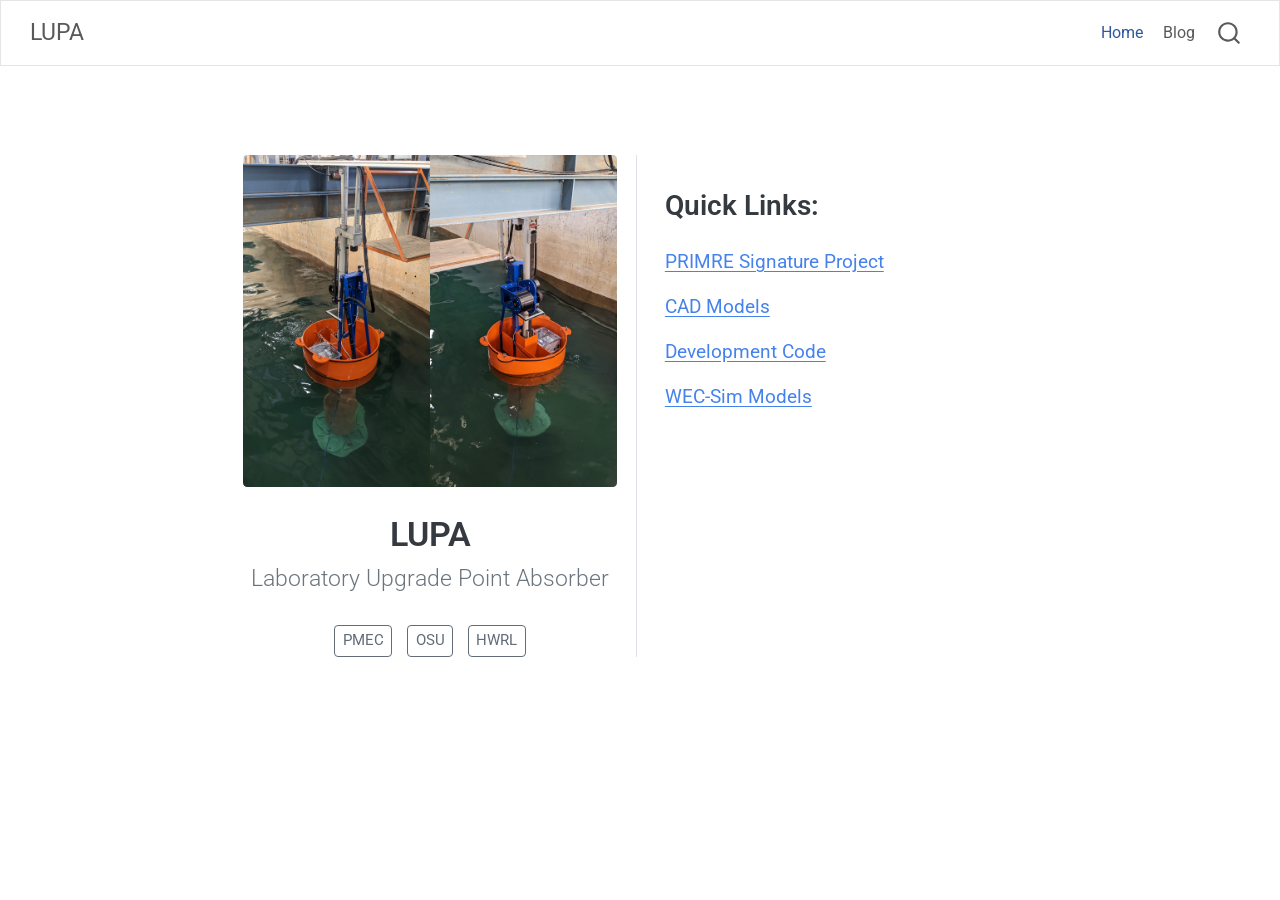
<file: index.html>
<!DOCTYPE html>
<html xmlns="http://www.w3.org/1999/xhtml" lang="en" xml:lang="en"><head>

<meta charset="utf-8">
<meta name="generator" content="quarto-1.8.27">

<meta name="viewport" content="width=device-width, initial-scale=1.0, user-scalable=yes">


<title>LUPA</title>
<style>
code{white-space: pre-wrap;}
span.smallcaps{font-variant: small-caps;}
div.columns{display: flex; gap: min(4vw, 1.5em);}
div.column{flex: auto; overflow-x: auto;}
div.hanging-indent{margin-left: 1.5em; text-indent: -1.5em;}
ul.task-list{list-style: none;}
ul.task-list li input[type="checkbox"] {
  width: 0.8em;
  margin: 0 0.8em 0.2em -1em; /* quarto-specific, see https://github.com/quarto-dev/quarto-cli/issues/4556 */ 
  vertical-align: middle;
}
</style>


<script src="site_libs/quarto-nav/quarto-nav.js"></script>
<script src="site_libs/quarto-nav/headroom.min.js"></script>
<script src="site_libs/clipboard/clipboard.min.js"></script>
<script src="site_libs/quarto-search/autocomplete.umd.js"></script>
<script src="site_libs/quarto-search/fuse.min.js"></script>
<script src="site_libs/quarto-search/quarto-search.js"></script>
<meta name="quarto:offset" content="./">
<script src="site_libs/quarto-html/quarto.js" type="module"></script>
<script src="site_libs/quarto-html/tabsets/tabsets.js" type="module"></script>
<script src="site_libs/quarto-html/axe/axe-check.js" type="module"></script>
<script src="site_libs/quarto-html/popper.min.js"></script>
<script src="site_libs/quarto-html/tippy.umd.min.js"></script>
<link href="site_libs/quarto-html/tippy.css" rel="stylesheet">
<link href="site_libs/quarto-html/quarto-syntax-highlighting-de8274a4d1ecc1e6aaeaf6e5564b5074.css" rel="stylesheet" id="quarto-text-highlighting-styles">
<script src="site_libs/bootstrap/bootstrap.min.js"></script>
<link href="site_libs/bootstrap/bootstrap-icons.css" rel="stylesheet">
<link href="site_libs/bootstrap/bootstrap-edffaab6700d47d3ff9c8db2015aced9.min.css" rel="stylesheet" append-hash="true" id="quarto-bootstrap" data-mode="light">
<script id="quarto-search-options" type="application/json">{
  "location": "navbar",
  "copy-button": false,
  "collapse-after": 3,
  "panel-placement": "end",
  "type": "overlay",
  "limit": 50,
  "keyboard-shortcut": [
    "f",
    "/",
    "s"
  ],
  "show-item-context": false,
  "language": {
    "search-no-results-text": "No results",
    "search-matching-documents-text": "matching documents",
    "search-copy-link-title": "Copy link to search",
    "search-hide-matches-text": "Hide additional matches",
    "search-more-match-text": "more match in this document",
    "search-more-matches-text": "more matches in this document",
    "search-clear-button-title": "Clear",
    "search-text-placeholder": "",
    "search-detached-cancel-button-title": "Cancel",
    "search-submit-button-title": "Submit",
    "search-label": "Search"
  }
}</script>


</head>

<body class="nav-fixed fullcontent quarto-light">

<div id="quarto-search-results"></div>
  <header id="quarto-header" class="headroom fixed-top">
    <nav class="navbar navbar-expand-lg " data-bs-theme="dark">
      <div class="navbar-container container-fluid">
      <div class="navbar-brand-container mx-auto">
    <a class="navbar-brand" href="./index.html">
    <span class="navbar-title">LUPA</span>
    </a>
  </div>
            <div id="quarto-search" class="" title="Search"></div>
          <button class="navbar-toggler" type="button" data-bs-toggle="collapse" data-bs-target="#navbarCollapse" aria-controls="navbarCollapse" role="menu" aria-expanded="false" aria-label="Toggle navigation" onclick="if (window.quartoToggleHeadroom) { window.quartoToggleHeadroom(); }">
  <span class="navbar-toggler-icon"></span>
</button>
          <div class="collapse navbar-collapse" id="navbarCollapse">
            <ul class="navbar-nav navbar-nav-scroll ms-auto">
  <li class="nav-item">
    <a class="nav-link active" href="./index.html" aria-current="page"> 
<span class="menu-text">Home</span></a>
  </li>  
  <li class="nav-item">
    <a class="nav-link" href="./blog.html"> 
<span class="menu-text">Blog</span></a>
  </li>  
</ul>
          </div> <!-- /navcollapse -->
            <div class="quarto-navbar-tools">
</div>
      </div> <!-- /container-fluid -->
    </nav>
</header>
<!-- content -->
<div id="quarto-content" class="quarto-container page-columns page-rows-contents page-layout-article page-navbar">
<!-- sidebar -->
<!-- margin-sidebar -->
    
<!-- main -->
<main class="content" id="quarto-document-content">




<div class="quarto-about-trestles">
  <div class="about-entity">
    <img src="LUPAinFlume.png" alt="Photo of LUPA" class="about-image
  rounded " style="width: 20em;">
<header id="title-block-header" class="quarto-title-block default">
<div class="quarto-title">
<h1 class="title">LUPA</h1>
<p class="subtitle lead">Laboratory Upgrade Point Absorber</p>
</div>
<div class="quarto-title-meta">
  </div>
</header>
    <div class="about-links">
  <a href="https://pmec.us/" class="about-link" rel="" target="">
     <span class="about-link-text">PMEC</span>
  </a>
  <a href="https://oregonstate.edu/" class="about-link" rel="" target="">
     <span class="about-link-text">OSU</span>
  </a>
  <a href="https://engineering.oregonstate.edu/research/wave-lab" class="about-link" rel="" target="">
     <span class="about-link-text">HWRL</span>
  </a>
</div>
  </div>
  <div class="about-contents"><div id="hero-heading">
<section id="quick-links" class="level2">
<h2 data-anchor-id="quick-links">Quick Links:</h2>
<p><a href="https://openei.org/wiki/PRIMRE/Signature_Projects/LUPA">PRIMRE Signature Project</a></p>
<p><a href="https://zenodo.org/records/8156350">CAD Models</a></p>
<p><a href="https://github.com/PMEC-OSU/LUPA">Development Code</a></p>
<p><a href="https://github.com/PMEC-OSU/LUPA_WEC-Sim">WEC-Sim Models</a></p>


</section>
</div></div>
</div>


</main> <!-- /main -->
<script id="quarto-html-after-body" type="application/javascript">
  window.document.addEventListener("DOMContentLoaded", function (event) {
    const isCodeAnnotation = (el) => {
      for (const clz of el.classList) {
        if (clz.startsWith('code-annotation-')) {                     
          return true;
        }
      }
      return false;
    }
    const onCopySuccess = function(e) {
      // button target
      const button = e.trigger;
      // don't keep focus
      button.blur();
      // flash "checked"
      button.classList.add('code-copy-button-checked');
      var currentTitle = button.getAttribute("title");
      button.setAttribute("title", "Copied!");
      let tooltip;
      if (window.bootstrap) {
        button.setAttribute("data-bs-toggle", "tooltip");
        button.setAttribute("data-bs-placement", "left");
        button.setAttribute("data-bs-title", "Copied!");
        tooltip = new bootstrap.Tooltip(button, 
          { trigger: "manual", 
            customClass: "code-copy-button-tooltip",
            offset: [0, -8]});
        tooltip.show();    
      }
      setTimeout(function() {
        if (tooltip) {
          tooltip.hide();
          button.removeAttribute("data-bs-title");
          button.removeAttribute("data-bs-toggle");
          button.removeAttribute("data-bs-placement");
        }
        button.setAttribute("title", currentTitle);
        button.classList.remove('code-copy-button-checked');
      }, 1000);
      // clear code selection
      e.clearSelection();
    }
    const getTextToCopy = function(trigger) {
      const outerScaffold = trigger.parentElement.cloneNode(true);
      const codeEl = outerScaffold.querySelector('code');
      for (const childEl of codeEl.children) {
        if (isCodeAnnotation(childEl)) {
          childEl.remove();
        }
      }
      return codeEl.innerText;
    }
    const clipboard = new window.ClipboardJS('.code-copy-button:not([data-in-quarto-modal])', {
      text: getTextToCopy
    });
    clipboard.on('success', onCopySuccess);
    if (window.document.getElementById('quarto-embedded-source-code-modal')) {
      const clipboardModal = new window.ClipboardJS('.code-copy-button[data-in-quarto-modal]', {
        text: getTextToCopy,
        container: window.document.getElementById('quarto-embedded-source-code-modal')
      });
      clipboardModal.on('success', onCopySuccess);
    }
      var localhostRegex = new RegExp(/^(?:http|https):\/\/localhost\:?[0-9]*\//);
      var mailtoRegex = new RegExp(/^mailto:/);
        var filterRegex = new RegExp("https:\/\/bretbosma\.github\.io\/LUPA\/");
      var isInternal = (href) => {
          return filterRegex.test(href) || localhostRegex.test(href) || mailtoRegex.test(href);
      }
      // Inspect non-navigation links and adorn them if external
     var links = window.document.querySelectorAll('a[href]:not(.nav-link):not(.navbar-brand):not(.toc-action):not(.sidebar-link):not(.sidebar-item-toggle):not(.pagination-link):not(.no-external):not([aria-hidden]):not(.dropdown-item):not(.quarto-navigation-tool):not(.about-link)');
      for (var i=0; i<links.length; i++) {
        const link = links[i];
        if (!isInternal(link.href)) {
          // undo the damage that might have been done by quarto-nav.js in the case of
          // links that we want to consider external
          if (link.dataset.originalHref !== undefined) {
            link.href = link.dataset.originalHref;
          }
        }
      }
    function tippyHover(el, contentFn, onTriggerFn, onUntriggerFn) {
      const config = {
        allowHTML: true,
        maxWidth: 500,
        delay: 100,
        arrow: false,
        appendTo: function(el) {
            return el.parentElement;
        },
        interactive: true,
        interactiveBorder: 10,
        theme: 'quarto',
        placement: 'bottom-start',
      };
      if (contentFn) {
        config.content = contentFn;
      }
      if (onTriggerFn) {
        config.onTrigger = onTriggerFn;
      }
      if (onUntriggerFn) {
        config.onUntrigger = onUntriggerFn;
      }
      window.tippy(el, config); 
    }
    const noterefs = window.document.querySelectorAll('a[role="doc-noteref"]');
    for (var i=0; i<noterefs.length; i++) {
      const ref = noterefs[i];
      tippyHover(ref, function() {
        // use id or data attribute instead here
        let href = ref.getAttribute('data-footnote-href') || ref.getAttribute('href');
        try { href = new URL(href).hash; } catch {}
        const id = href.replace(/^#\/?/, "");
        const note = window.document.getElementById(id);
        if (note) {
          return note.innerHTML;
        } else {
          return "";
        }
      });
    }
    const xrefs = window.document.querySelectorAll('a.quarto-xref');
    const processXRef = (id, note) => {
      // Strip column container classes
      const stripColumnClz = (el) => {
        el.classList.remove("page-full", "page-columns");
        if (el.children) {
          for (const child of el.children) {
            stripColumnClz(child);
          }
        }
      }
      stripColumnClz(note)
      if (id === null || id.startsWith('sec-')) {
        // Special case sections, only their first couple elements
        const container = document.createElement("div");
        if (note.children && note.children.length > 2) {
          container.appendChild(note.children[0].cloneNode(true));
          for (let i = 1; i < note.children.length; i++) {
            const child = note.children[i];
            if (child.tagName === "P" && child.innerText === "") {
              continue;
            } else {
              container.appendChild(child.cloneNode(true));
              break;
            }
          }
          if (window.Quarto?.typesetMath) {
            window.Quarto.typesetMath(container);
          }
          return container.innerHTML
        } else {
          if (window.Quarto?.typesetMath) {
            window.Quarto.typesetMath(note);
          }
          return note.innerHTML;
        }
      } else {
        // Remove any anchor links if they are present
        const anchorLink = note.querySelector('a.anchorjs-link');
        if (anchorLink) {
          anchorLink.remove();
        }
        if (window.Quarto?.typesetMath) {
          window.Quarto.typesetMath(note);
        }
        if (note.classList.contains("callout")) {
          return note.outerHTML;
        } else {
          return note.innerHTML;
        }
      }
    }
    for (var i=0; i<xrefs.length; i++) {
      const xref = xrefs[i];
      tippyHover(xref, undefined, function(instance) {
        instance.disable();
        let url = xref.getAttribute('href');
        let hash = undefined; 
        if (url.startsWith('#')) {
          hash = url;
        } else {
          try { hash = new URL(url).hash; } catch {}
        }
        if (hash) {
          const id = hash.replace(/^#\/?/, "");
          const note = window.document.getElementById(id);
          if (note !== null) {
            try {
              const html = processXRef(id, note.cloneNode(true));
              instance.setContent(html);
            } finally {
              instance.enable();
              instance.show();
            }
          } else {
            // See if we can fetch this
            fetch(url.split('#')[0])
            .then(res => res.text())
            .then(html => {
              const parser = new DOMParser();
              const htmlDoc = parser.parseFromString(html, "text/html");
              const note = htmlDoc.getElementById(id);
              if (note !== null) {
                const html = processXRef(id, note);
                instance.setContent(html);
              } 
            }).finally(() => {
              instance.enable();
              instance.show();
            });
          }
        } else {
          // See if we can fetch a full url (with no hash to target)
          // This is a special case and we should probably do some content thinning / targeting
          fetch(url)
          .then(res => res.text())
          .then(html => {
            const parser = new DOMParser();
            const htmlDoc = parser.parseFromString(html, "text/html");
            const note = htmlDoc.querySelector('main.content');
            if (note !== null) {
              // This should only happen for chapter cross references
              // (since there is no id in the URL)
              // remove the first header
              if (note.children.length > 0 && note.children[0].tagName === "HEADER") {
                note.children[0].remove();
              }
              const html = processXRef(null, note);
              instance.setContent(html);
            } 
          }).finally(() => {
            instance.enable();
            instance.show();
          });
        }
      }, function(instance) {
      });
    }
        let selectedAnnoteEl;
        const selectorForAnnotation = ( cell, annotation) => {
          let cellAttr = 'data-code-cell="' + cell + '"';
          let lineAttr = 'data-code-annotation="' +  annotation + '"';
          const selector = 'span[' + cellAttr + '][' + lineAttr + ']';
          return selector;
        }
        const selectCodeLines = (annoteEl) => {
          const doc = window.document;
          const targetCell = annoteEl.getAttribute("data-target-cell");
          const targetAnnotation = annoteEl.getAttribute("data-target-annotation");
          const annoteSpan = window.document.querySelector(selectorForAnnotation(targetCell, targetAnnotation));
          const lines = annoteSpan.getAttribute("data-code-lines").split(",");
          const lineIds = lines.map((line) => {
            return targetCell + "-" + line;
          })
          let top = null;
          let height = null;
          let parent = null;
          if (lineIds.length > 0) {
              //compute the position of the single el (top and bottom and make a div)
              const el = window.document.getElementById(lineIds[0]);
              top = el.offsetTop;
              height = el.offsetHeight;
              parent = el.parentElement.parentElement;
            if (lineIds.length > 1) {
              const lastEl = window.document.getElementById(lineIds[lineIds.length - 1]);
              const bottom = lastEl.offsetTop + lastEl.offsetHeight;
              height = bottom - top;
            }
            if (top !== null && height !== null && parent !== null) {
              // cook up a div (if necessary) and position it 
              let div = window.document.getElementById("code-annotation-line-highlight");
              if (div === null) {
                div = window.document.createElement("div");
                div.setAttribute("id", "code-annotation-line-highlight");
                div.style.position = 'absolute';
                parent.appendChild(div);
              }
              div.style.top = top - 2 + "px";
              div.style.height = height + 4 + "px";
              div.style.left = 0;
              let gutterDiv = window.document.getElementById("code-annotation-line-highlight-gutter");
              if (gutterDiv === null) {
                gutterDiv = window.document.createElement("div");
                gutterDiv.setAttribute("id", "code-annotation-line-highlight-gutter");
                gutterDiv.style.position = 'absolute';
                const codeCell = window.document.getElementById(targetCell);
                const gutter = codeCell.querySelector('.code-annotation-gutter');
                gutter.appendChild(gutterDiv);
              }
              gutterDiv.style.top = top - 2 + "px";
              gutterDiv.style.height = height + 4 + "px";
            }
            selectedAnnoteEl = annoteEl;
          }
        };
        const unselectCodeLines = () => {
          const elementsIds = ["code-annotation-line-highlight", "code-annotation-line-highlight-gutter"];
          elementsIds.forEach((elId) => {
            const div = window.document.getElementById(elId);
            if (div) {
              div.remove();
            }
          });
          selectedAnnoteEl = undefined;
        };
          // Handle positioning of the toggle
      window.addEventListener(
        "resize",
        throttle(() => {
          elRect = undefined;
          if (selectedAnnoteEl) {
            selectCodeLines(selectedAnnoteEl);
          }
        }, 10)
      );
      function throttle(fn, ms) {
      let throttle = false;
      let timer;
        return (...args) => {
          if(!throttle) { // first call gets through
              fn.apply(this, args);
              throttle = true;
          } else { // all the others get throttled
              if(timer) clearTimeout(timer); // cancel #2
              timer = setTimeout(() => {
                fn.apply(this, args);
                timer = throttle = false;
              }, ms);
          }
        };
      }
        // Attach click handler to the DT
        const annoteDls = window.document.querySelectorAll('dt[data-target-cell]');
        for (const annoteDlNode of annoteDls) {
          annoteDlNode.addEventListener('click', (event) => {
            const clickedEl = event.target;
            if (clickedEl !== selectedAnnoteEl) {
              unselectCodeLines();
              const activeEl = window.document.querySelector('dt[data-target-cell].code-annotation-active');
              if (activeEl) {
                activeEl.classList.remove('code-annotation-active');
              }
              selectCodeLines(clickedEl);
              clickedEl.classList.add('code-annotation-active');
            } else {
              // Unselect the line
              unselectCodeLines();
              clickedEl.classList.remove('code-annotation-active');
            }
          });
        }
    const findCites = (el) => {
      const parentEl = el.parentElement;
      if (parentEl) {
        const cites = parentEl.dataset.cites;
        if (cites) {
          return {
            el,
            cites: cites.split(' ')
          };
        } else {
          return findCites(el.parentElement)
        }
      } else {
        return undefined;
      }
    };
    var bibliorefs = window.document.querySelectorAll('a[role="doc-biblioref"]');
    for (var i=0; i<bibliorefs.length; i++) {
      const ref = bibliorefs[i];
      const citeInfo = findCites(ref);
      if (citeInfo) {
        tippyHover(citeInfo.el, function() {
          var popup = window.document.createElement('div');
          citeInfo.cites.forEach(function(cite) {
            var citeDiv = window.document.createElement('div');
            citeDiv.classList.add('hanging-indent');
            citeDiv.classList.add('csl-entry');
            var biblioDiv = window.document.getElementById('ref-' + cite);
            if (biblioDiv) {
              citeDiv.innerHTML = biblioDiv.innerHTML;
            }
            popup.appendChild(citeDiv);
          });
          return popup.innerHTML;
        });
      }
    }
  });
  </script>
</div> <!-- /content -->




</body></html>
</file>
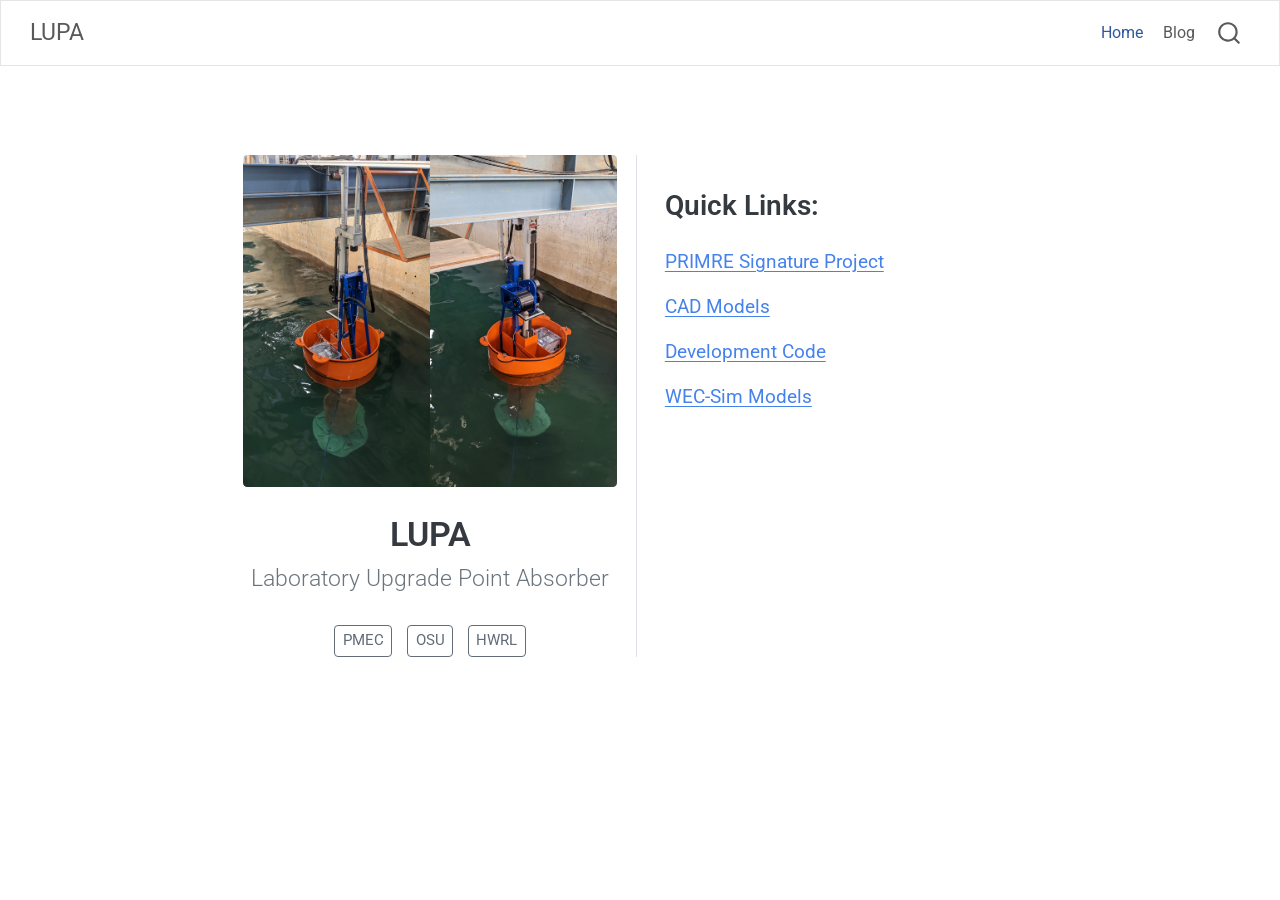
<file: docs/index.html>
<!DOCTYPE html>
<html xmlns="http://www.w3.org/1999/xhtml" lang="en" xml:lang="en"><head>

<meta charset="utf-8">
<meta name="generator" content="quarto-1.8.27">

<meta name="viewport" content="width=device-width, initial-scale=1.0, user-scalable=yes">


<title>LUPA</title>
<style>
code{white-space: pre-wrap;}
span.smallcaps{font-variant: small-caps;}
div.columns{display: flex; gap: min(4vw, 1.5em);}
div.column{flex: auto; overflow-x: auto;}
div.hanging-indent{margin-left: 1.5em; text-indent: -1.5em;}
ul.task-list{list-style: none;}
ul.task-list li input[type="checkbox"] {
  width: 0.8em;
  margin: 0 0.8em 0.2em -1em; /* quarto-specific, see https://github.com/quarto-dev/quarto-cli/issues/4556 */ 
  vertical-align: middle;
}
</style>


<script src="site_libs/quarto-nav/quarto-nav.js"></script>
<script src="site_libs/quarto-nav/headroom.min.js"></script>
<script src="site_libs/clipboard/clipboard.min.js"></script>
<script src="site_libs/quarto-search/autocomplete.umd.js"></script>
<script src="site_libs/quarto-search/fuse.min.js"></script>
<script src="site_libs/quarto-search/quarto-search.js"></script>
<meta name="quarto:offset" content="./">
<script src="site_libs/quarto-html/quarto.js" type="module"></script>
<script src="site_libs/quarto-html/tabsets/tabsets.js" type="module"></script>
<script src="site_libs/quarto-html/axe/axe-check.js" type="module"></script>
<script src="site_libs/quarto-html/popper.min.js"></script>
<script src="site_libs/quarto-html/tippy.umd.min.js"></script>
<link href="site_libs/quarto-html/tippy.css" rel="stylesheet">
<link href="site_libs/quarto-html/quarto-syntax-highlighting-de8274a4d1ecc1e6aaeaf6e5564b5074.css" rel="stylesheet" id="quarto-text-highlighting-styles">
<script src="site_libs/bootstrap/bootstrap.min.js"></script>
<link href="site_libs/bootstrap/bootstrap-icons.css" rel="stylesheet">
<link href="site_libs/bootstrap/bootstrap-b65408987150cebe477318a191f0f3c6.min.css" rel="stylesheet" append-hash="true" id="quarto-bootstrap" data-mode="light">
<script id="quarto-search-options" type="application/json">{
  "location": "navbar",
  "copy-button": false,
  "collapse-after": 3,
  "panel-placement": "end",
  "type": "overlay",
  "limit": 50,
  "keyboard-shortcut": [
    "f",
    "/",
    "s"
  ],
  "show-item-context": false,
  "language": {
    "search-no-results-text": "No results",
    "search-matching-documents-text": "matching documents",
    "search-copy-link-title": "Copy link to search",
    "search-hide-matches-text": "Hide additional matches",
    "search-more-match-text": "more match in this document",
    "search-more-matches-text": "more matches in this document",
    "search-clear-button-title": "Clear",
    "search-text-placeholder": "",
    "search-detached-cancel-button-title": "Cancel",
    "search-submit-button-title": "Submit",
    "search-label": "Search"
  }
}</script>


</head>

<body class="nav-fixed fullcontent quarto-light">

<div id="quarto-search-results"></div>
  <header id="quarto-header" class="headroom fixed-top">
    <nav class="navbar navbar-expand-lg " data-bs-theme="dark">
      <div class="navbar-container container-fluid">
      <div class="navbar-brand-container mx-auto">
    <a class="navbar-brand" href="./index.html">
    <span class="navbar-title">LUPA</span>
    </a>
  </div>
            <div id="quarto-search" class="" title="Search"></div>
          <button class="navbar-toggler" type="button" data-bs-toggle="collapse" data-bs-target="#navbarCollapse" aria-controls="navbarCollapse" role="menu" aria-expanded="false" aria-label="Toggle navigation" onclick="if (window.quartoToggleHeadroom) { window.quartoToggleHeadroom(); }">
  <span class="navbar-toggler-icon"></span>
</button>
          <div class="collapse navbar-collapse" id="navbarCollapse">
            <ul class="navbar-nav navbar-nav-scroll ms-auto">
  <li class="nav-item">
    <a class="nav-link active" href="./index.html" aria-current="page"> 
<span class="menu-text">Home</span></a>
  </li>  
  <li class="nav-item">
    <a class="nav-link" href="./blog.html"> 
<span class="menu-text">Blog</span></a>
  </li>  
</ul>
          </div> <!-- /navcollapse -->
            <div class="quarto-navbar-tools">
</div>
      </div> <!-- /container-fluid -->
    </nav>
</header>
<!-- content -->
<div id="quarto-content" class="quarto-container page-columns page-rows-contents page-layout-article page-navbar">
<!-- sidebar -->
<!-- margin-sidebar -->
    
<!-- main -->
<main class="content" id="quarto-document-content">




<div class="quarto-about-trestles">
  <div class="about-entity">
    <img src="LUPAinFlume.png" alt="Photo of LUPA" class="about-image
  rounded " style="width: 20em;">
<header id="title-block-header" class="quarto-title-block default">
<div class="quarto-title">
<h1 class="title">LUPA</h1>
<p class="subtitle lead">Laboratory Upgrade Point Absorber</p>
</div>
<div class="quarto-title-meta">
  </div>
</header>
    <div class="about-links">
  <a href="https://pmec.us/" class="about-link" rel="" target="">
     <span class="about-link-text">PMEC</span>
  </a>
  <a href="https://oregonstate.edu/" class="about-link" rel="" target="">
     <span class="about-link-text">OSU</span>
  </a>
  <a href="https://engineering.oregonstate.edu/research/wave-lab" class="about-link" rel="" target="">
     <span class="about-link-text">HWRL</span>
  </a>
</div>
  </div>
  <div class="about-contents"><div id="hero-heading">
<section id="quick-links" class="level2">
<h2 data-anchor-id="quick-links">Quick Links:</h2>
<p><a href="https://openei.org/wiki/PRIMRE/Signature_Projects/LUPA">PRIMRE Signature Project</a></p>
<p><a href="https://zenodo.org/records/8156350">CAD Models</a></p>
<p><a href="https://github.com/PMEC-OSU/LUPA">Development Code</a></p>
<p><a href="https://github.com/PMEC-OSU/LUPA_WEC-Sim">WEC-Sim Models</a></p>


</section>
</div></div>
</div>


</main> <!-- /main -->
<script id="quarto-html-after-body" type="application/javascript">
  window.document.addEventListener("DOMContentLoaded", function (event) {
    const isCodeAnnotation = (el) => {
      for (const clz of el.classList) {
        if (clz.startsWith('code-annotation-')) {                     
          return true;
        }
      }
      return false;
    }
    const onCopySuccess = function(e) {
      // button target
      const button = e.trigger;
      // don't keep focus
      button.blur();
      // flash "checked"
      button.classList.add('code-copy-button-checked');
      var currentTitle = button.getAttribute("title");
      button.setAttribute("title", "Copied!");
      let tooltip;
      if (window.bootstrap) {
        button.setAttribute("data-bs-toggle", "tooltip");
        button.setAttribute("data-bs-placement", "left");
        button.setAttribute("data-bs-title", "Copied!");
        tooltip = new bootstrap.Tooltip(button, 
          { trigger: "manual", 
            customClass: "code-copy-button-tooltip",
            offset: [0, -8]});
        tooltip.show();    
      }
      setTimeout(function() {
        if (tooltip) {
          tooltip.hide();
          button.removeAttribute("data-bs-title");
          button.removeAttribute("data-bs-toggle");
          button.removeAttribute("data-bs-placement");
        }
        button.setAttribute("title", currentTitle);
        button.classList.remove('code-copy-button-checked');
      }, 1000);
      // clear code selection
      e.clearSelection();
    }
    const getTextToCopy = function(trigger) {
      const outerScaffold = trigger.parentElement.cloneNode(true);
      const codeEl = outerScaffold.querySelector('code');
      for (const childEl of codeEl.children) {
        if (isCodeAnnotation(childEl)) {
          childEl.remove();
        }
      }
      return codeEl.innerText;
    }
    const clipboard = new window.ClipboardJS('.code-copy-button:not([data-in-quarto-modal])', {
      text: getTextToCopy
    });
    clipboard.on('success', onCopySuccess);
    if (window.document.getElementById('quarto-embedded-source-code-modal')) {
      const clipboardModal = new window.ClipboardJS('.code-copy-button[data-in-quarto-modal]', {
        text: getTextToCopy,
        container: window.document.getElementById('quarto-embedded-source-code-modal')
      });
      clipboardModal.on('success', onCopySuccess);
    }
      var localhostRegex = new RegExp(/^(?:http|https):\/\/localhost\:?[0-9]*\//);
      var mailtoRegex = new RegExp(/^mailto:/);
        var filterRegex = new RegExp('/' + window.location.host + '/');
      var isInternal = (href) => {
          return filterRegex.test(href) || localhostRegex.test(href) || mailtoRegex.test(href);
      }
      // Inspect non-navigation links and adorn them if external
     var links = window.document.querySelectorAll('a[href]:not(.nav-link):not(.navbar-brand):not(.toc-action):not(.sidebar-link):not(.sidebar-item-toggle):not(.pagination-link):not(.no-external):not([aria-hidden]):not(.dropdown-item):not(.quarto-navigation-tool):not(.about-link)');
      for (var i=0; i<links.length; i++) {
        const link = links[i];
        if (!isInternal(link.href)) {
          // undo the damage that might have been done by quarto-nav.js in the case of
          // links that we want to consider external
          if (link.dataset.originalHref !== undefined) {
            link.href = link.dataset.originalHref;
          }
        }
      }
    function tippyHover(el, contentFn, onTriggerFn, onUntriggerFn) {
      const config = {
        allowHTML: true,
        maxWidth: 500,
        delay: 100,
        arrow: false,
        appendTo: function(el) {
            return el.parentElement;
        },
        interactive: true,
        interactiveBorder: 10,
        theme: 'quarto',
        placement: 'bottom-start',
      };
      if (contentFn) {
        config.content = contentFn;
      }
      if (onTriggerFn) {
        config.onTrigger = onTriggerFn;
      }
      if (onUntriggerFn) {
        config.onUntrigger = onUntriggerFn;
      }
      window.tippy(el, config); 
    }
    const noterefs = window.document.querySelectorAll('a[role="doc-noteref"]');
    for (var i=0; i<noterefs.length; i++) {
      const ref = noterefs[i];
      tippyHover(ref, function() {
        // use id or data attribute instead here
        let href = ref.getAttribute('data-footnote-href') || ref.getAttribute('href');
        try { href = new URL(href).hash; } catch {}
        const id = href.replace(/^#\/?/, "");
        const note = window.document.getElementById(id);
        if (note) {
          return note.innerHTML;
        } else {
          return "";
        }
      });
    }
    const xrefs = window.document.querySelectorAll('a.quarto-xref');
    const processXRef = (id, note) => {
      // Strip column container classes
      const stripColumnClz = (el) => {
        el.classList.remove("page-full", "page-columns");
        if (el.children) {
          for (const child of el.children) {
            stripColumnClz(child);
          }
        }
      }
      stripColumnClz(note)
      if (id === null || id.startsWith('sec-')) {
        // Special case sections, only their first couple elements
        const container = document.createElement("div");
        if (note.children && note.children.length > 2) {
          container.appendChild(note.children[0].cloneNode(true));
          for (let i = 1; i < note.children.length; i++) {
            const child = note.children[i];
            if (child.tagName === "P" && child.innerText === "") {
              continue;
            } else {
              container.appendChild(child.cloneNode(true));
              break;
            }
          }
          if (window.Quarto?.typesetMath) {
            window.Quarto.typesetMath(container);
          }
          return container.innerHTML
        } else {
          if (window.Quarto?.typesetMath) {
            window.Quarto.typesetMath(note);
          }
          return note.innerHTML;
        }
      } else {
        // Remove any anchor links if they are present
        const anchorLink = note.querySelector('a.anchorjs-link');
        if (anchorLink) {
          anchorLink.remove();
        }
        if (window.Quarto?.typesetMath) {
          window.Quarto.typesetMath(note);
        }
        if (note.classList.contains("callout")) {
          return note.outerHTML;
        } else {
          return note.innerHTML;
        }
      }
    }
    for (var i=0; i<xrefs.length; i++) {
      const xref = xrefs[i];
      tippyHover(xref, undefined, function(instance) {
        instance.disable();
        let url = xref.getAttribute('href');
        let hash = undefined; 
        if (url.startsWith('#')) {
          hash = url;
        } else {
          try { hash = new URL(url).hash; } catch {}
        }
        if (hash) {
          const id = hash.replace(/^#\/?/, "");
          const note = window.document.getElementById(id);
          if (note !== null) {
            try {
              const html = processXRef(id, note.cloneNode(true));
              instance.setContent(html);
            } finally {
              instance.enable();
              instance.show();
            }
          } else {
            // See if we can fetch this
            fetch(url.split('#')[0])
            .then(res => res.text())
            .then(html => {
              const parser = new DOMParser();
              const htmlDoc = parser.parseFromString(html, "text/html");
              const note = htmlDoc.getElementById(id);
              if (note !== null) {
                const html = processXRef(id, note);
                instance.setContent(html);
              } 
            }).finally(() => {
              instance.enable();
              instance.show();
            });
          }
        } else {
          // See if we can fetch a full url (with no hash to target)
          // This is a special case and we should probably do some content thinning / targeting
          fetch(url)
          .then(res => res.text())
          .then(html => {
            const parser = new DOMParser();
            const htmlDoc = parser.parseFromString(html, "text/html");
            const note = htmlDoc.querySelector('main.content');
            if (note !== null) {
              // This should only happen for chapter cross references
              // (since there is no id in the URL)
              // remove the first header
              if (note.children.length > 0 && note.children[0].tagName === "HEADER") {
                note.children[0].remove();
              }
              const html = processXRef(null, note);
              instance.setContent(html);
            } 
          }).finally(() => {
            instance.enable();
            instance.show();
          });
        }
      }, function(instance) {
      });
    }
        let selectedAnnoteEl;
        const selectorForAnnotation = ( cell, annotation) => {
          let cellAttr = 'data-code-cell="' + cell + '"';
          let lineAttr = 'data-code-annotation="' +  annotation + '"';
          const selector = 'span[' + cellAttr + '][' + lineAttr + ']';
          return selector;
        }
        const selectCodeLines = (annoteEl) => {
          const doc = window.document;
          const targetCell = annoteEl.getAttribute("data-target-cell");
          const targetAnnotation = annoteEl.getAttribute("data-target-annotation");
          const annoteSpan = window.document.querySelector(selectorForAnnotation(targetCell, targetAnnotation));
          const lines = annoteSpan.getAttribute("data-code-lines").split(",");
          const lineIds = lines.map((line) => {
            return targetCell + "-" + line;
          })
          let top = null;
          let height = null;
          let parent = null;
          if (lineIds.length > 0) {
              //compute the position of the single el (top and bottom and make a div)
              const el = window.document.getElementById(lineIds[0]);
              top = el.offsetTop;
              height = el.offsetHeight;
              parent = el.parentElement.parentElement;
            if (lineIds.length > 1) {
              const lastEl = window.document.getElementById(lineIds[lineIds.length - 1]);
              const bottom = lastEl.offsetTop + lastEl.offsetHeight;
              height = bottom - top;
            }
            if (top !== null && height !== null && parent !== null) {
              // cook up a div (if necessary) and position it 
              let div = window.document.getElementById("code-annotation-line-highlight");
              if (div === null) {
                div = window.document.createElement("div");
                div.setAttribute("id", "code-annotation-line-highlight");
                div.style.position = 'absolute';
                parent.appendChild(div);
              }
              div.style.top = top - 2 + "px";
              div.style.height = height + 4 + "px";
              div.style.left = 0;
              let gutterDiv = window.document.getElementById("code-annotation-line-highlight-gutter");
              if (gutterDiv === null) {
                gutterDiv = window.document.createElement("div");
                gutterDiv.setAttribute("id", "code-annotation-line-highlight-gutter");
                gutterDiv.style.position = 'absolute';
                const codeCell = window.document.getElementById(targetCell);
                const gutter = codeCell.querySelector('.code-annotation-gutter');
                gutter.appendChild(gutterDiv);
              }
              gutterDiv.style.top = top - 2 + "px";
              gutterDiv.style.height = height + 4 + "px";
            }
            selectedAnnoteEl = annoteEl;
          }
        };
        const unselectCodeLines = () => {
          const elementsIds = ["code-annotation-line-highlight", "code-annotation-line-highlight-gutter"];
          elementsIds.forEach((elId) => {
            const div = window.document.getElementById(elId);
            if (div) {
              div.remove();
            }
          });
          selectedAnnoteEl = undefined;
        };
          // Handle positioning of the toggle
      window.addEventListener(
        "resize",
        throttle(() => {
          elRect = undefined;
          if (selectedAnnoteEl) {
            selectCodeLines(selectedAnnoteEl);
          }
        }, 10)
      );
      function throttle(fn, ms) {
      let throttle = false;
      let timer;
        return (...args) => {
          if(!throttle) { // first call gets through
              fn.apply(this, args);
              throttle = true;
          } else { // all the others get throttled
              if(timer) clearTimeout(timer); // cancel #2
              timer = setTimeout(() => {
                fn.apply(this, args);
                timer = throttle = false;
              }, ms);
          }
        };
      }
        // Attach click handler to the DT
        const annoteDls = window.document.querySelectorAll('dt[data-target-cell]');
        for (const annoteDlNode of annoteDls) {
          annoteDlNode.addEventListener('click', (event) => {
            const clickedEl = event.target;
            if (clickedEl !== selectedAnnoteEl) {
              unselectCodeLines();
              const activeEl = window.document.querySelector('dt[data-target-cell].code-annotation-active');
              if (activeEl) {
                activeEl.classList.remove('code-annotation-active');
              }
              selectCodeLines(clickedEl);
              clickedEl.classList.add('code-annotation-active');
            } else {
              // Unselect the line
              unselectCodeLines();
              clickedEl.classList.remove('code-annotation-active');
            }
          });
        }
    const findCites = (el) => {
      const parentEl = el.parentElement;
      if (parentEl) {
        const cites = parentEl.dataset.cites;
        if (cites) {
          return {
            el,
            cites: cites.split(' ')
          };
        } else {
          return findCites(el.parentElement)
        }
      } else {
        return undefined;
      }
    };
    var bibliorefs = window.document.querySelectorAll('a[role="doc-biblioref"]');
    for (var i=0; i<bibliorefs.length; i++) {
      const ref = bibliorefs[i];
      const citeInfo = findCites(ref);
      if (citeInfo) {
        tippyHover(citeInfo.el, function() {
          var popup = window.document.createElement('div');
          citeInfo.cites.forEach(function(cite) {
            var citeDiv = window.document.createElement('div');
            citeDiv.classList.add('hanging-indent');
            citeDiv.classList.add('csl-entry');
            var biblioDiv = window.document.getElementById('ref-' + cite);
            if (biblioDiv) {
              citeDiv.innerHTML = biblioDiv.innerHTML;
            }
            popup.appendChild(citeDiv);
          });
          return popup.innerHTML;
        });
      }
    }
  });
  </script>
</div> <!-- /content -->




</body></html>
</file>
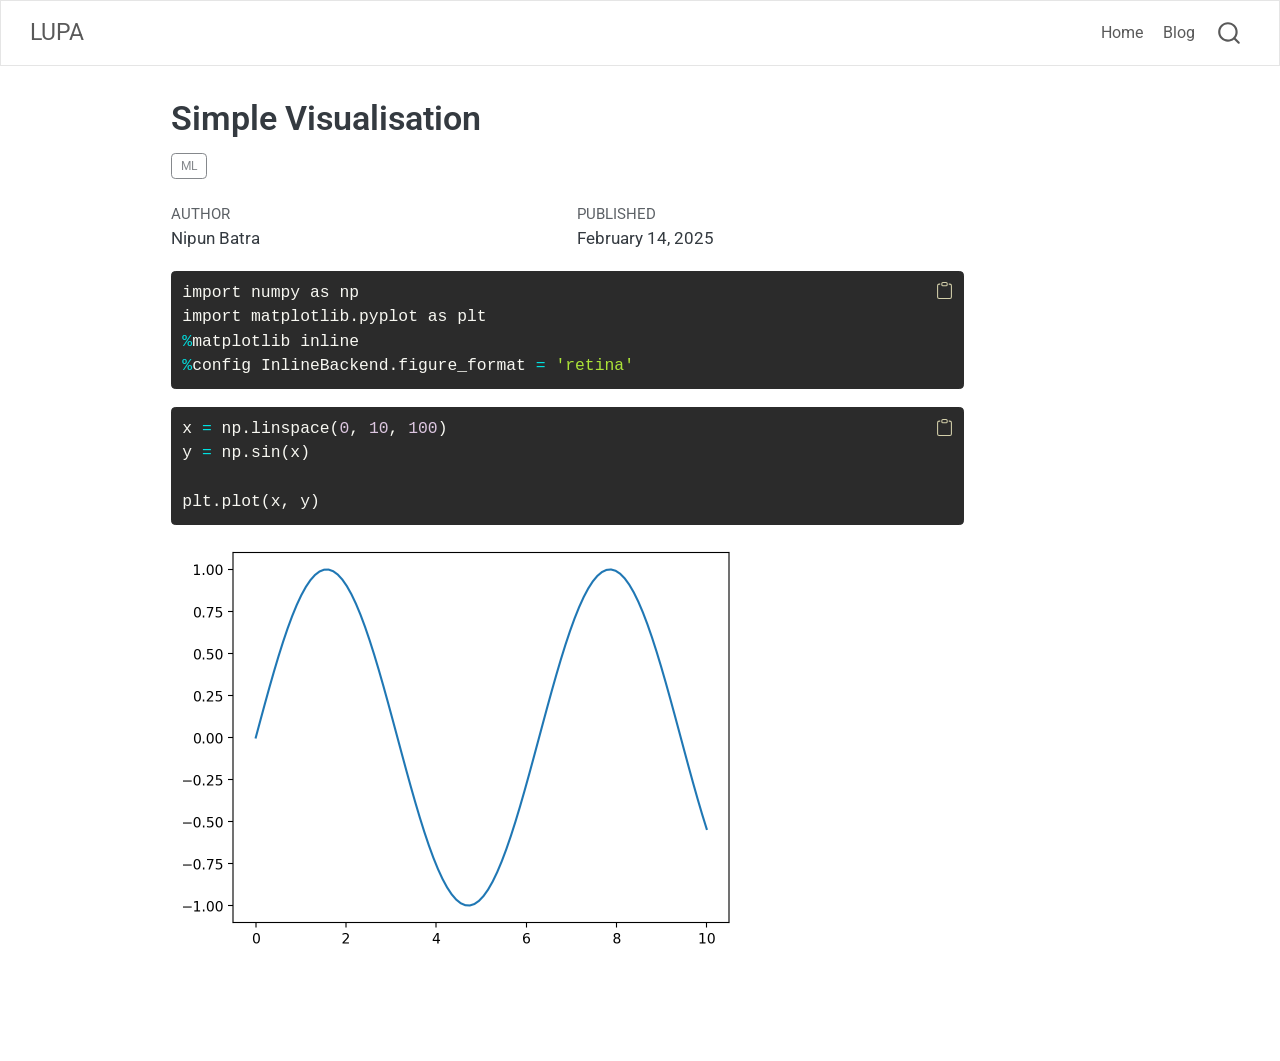
<file: posts/visualisation.html>
<!DOCTYPE html>
<html xmlns="http://www.w3.org/1999/xhtml" lang="en" xml:lang="en"><head>

<meta charset="utf-8">
<meta name="generator" content="quarto-1.8.27">

<meta name="viewport" content="width=device-width, initial-scale=1.0, user-scalable=yes">

<meta name="author" content="Nipun Batra">
<meta name="dcterms.date" content="2025-02-14">

<title>Simple Visualisation – LUPA</title>
<style>
code{white-space: pre-wrap;}
span.smallcaps{font-variant: small-caps;}
div.columns{display: flex; gap: min(4vw, 1.5em);}
div.column{flex: auto; overflow-x: auto;}
div.hanging-indent{margin-left: 1.5em; text-indent: -1.5em;}
ul.task-list{list-style: none;}
ul.task-list li input[type="checkbox"] {
  width: 0.8em;
  margin: 0 0.8em 0.2em -1em; /* quarto-specific, see https://github.com/quarto-dev/quarto-cli/issues/4556 */ 
  vertical-align: middle;
}
/* CSS for syntax highlighting */
html { -webkit-text-size-adjust: 100%; }
pre > code.sourceCode { white-space: pre; position: relative; }
pre > code.sourceCode > span { display: inline-block; line-height: 1.25; }
pre > code.sourceCode > span:empty { height: 1.2em; }
.sourceCode { overflow: visible; }
code.sourceCode > span { color: inherit; text-decoration: inherit; }
div.sourceCode { margin: 1em 0; }
pre.sourceCode { margin: 0; }
@media screen {
div.sourceCode { overflow: auto; }
}
@media print {
pre > code.sourceCode { white-space: pre-wrap; }
pre > code.sourceCode > span { text-indent: -5em; padding-left: 5em; }
}
pre.numberSource code
  { counter-reset: source-line 0; }
pre.numberSource code > span
  { position: relative; left: -4em; counter-increment: source-line; }
pre.numberSource code > span > a:first-child::before
  { content: counter(source-line);
    position: relative; left: -1em; text-align: right; vertical-align: baseline;
    border: none; display: inline-block;
    -webkit-touch-callout: none; -webkit-user-select: none;
    -khtml-user-select: none; -moz-user-select: none;
    -ms-user-select: none; user-select: none;
    padding: 0 4px; width: 4em;
  }
pre.numberSource { margin-left: 3em;  padding-left: 4px; }
div.sourceCode
  {   }
@media screen {
pre > code.sourceCode > span > a:first-child::before { text-decoration: underline; }
}
</style>


<script src="../site_libs/quarto-nav/quarto-nav.js"></script>
<script src="../site_libs/quarto-nav/headroom.min.js"></script>
<script src="../site_libs/clipboard/clipboard.min.js"></script>
<script src="../site_libs/quarto-search/autocomplete.umd.js"></script>
<script src="../site_libs/quarto-search/fuse.min.js"></script>
<script src="../site_libs/quarto-search/quarto-search.js"></script>
<meta name="quarto:offset" content="../">
<script src="../site_libs/quarto-html/quarto.js" type="module"></script>
<script src="../site_libs/quarto-html/tabsets/tabsets.js" type="module"></script>
<script src="../site_libs/quarto-html/axe/axe-check.js" type="module"></script>
<script src="../site_libs/quarto-html/popper.min.js"></script>
<script src="../site_libs/quarto-html/tippy.umd.min.js"></script>
<script src="../site_libs/quarto-html/anchor.min.js"></script>
<link href="../site_libs/quarto-html/tippy.css" rel="stylesheet">
<link href="../site_libs/quarto-html/quarto-syntax-highlighting-de8274a4d1ecc1e6aaeaf6e5564b5074.css" rel="stylesheet" id="quarto-text-highlighting-styles">
<script src="../site_libs/bootstrap/bootstrap.min.js"></script>
<link href="../site_libs/bootstrap/bootstrap-icons.css" rel="stylesheet">
<link href="../site_libs/bootstrap/bootstrap-edffaab6700d47d3ff9c8db2015aced9.min.css" rel="stylesheet" append-hash="true" id="quarto-bootstrap" data-mode="light">
<script id="quarto-search-options" type="application/json">{
  "location": "navbar",
  "copy-button": false,
  "collapse-after": 3,
  "panel-placement": "end",
  "type": "overlay",
  "limit": 50,
  "keyboard-shortcut": [
    "f",
    "/",
    "s"
  ],
  "show-item-context": false,
  "language": {
    "search-no-results-text": "No results",
    "search-matching-documents-text": "matching documents",
    "search-copy-link-title": "Copy link to search",
    "search-hide-matches-text": "Hide additional matches",
    "search-more-match-text": "more match in this document",
    "search-more-matches-text": "more matches in this document",
    "search-clear-button-title": "Clear",
    "search-text-placeholder": "",
    "search-detached-cancel-button-title": "Cancel",
    "search-submit-button-title": "Submit",
    "search-label": "Search"
  }
}</script>


</head>

<body class="nav-fixed quarto-light">

<div id="quarto-search-results"></div>
  <header id="quarto-header" class="headroom fixed-top">
    <nav class="navbar navbar-expand-lg " data-bs-theme="dark">
      <div class="navbar-container container-fluid">
      <div class="navbar-brand-container mx-auto">
    <a class="navbar-brand" href="../index.html">
    <span class="navbar-title">LUPA</span>
    </a>
  </div>
            <div id="quarto-search" class="" title="Search"></div>
          <button class="navbar-toggler" type="button" data-bs-toggle="collapse" data-bs-target="#navbarCollapse" aria-controls="navbarCollapse" role="menu" aria-expanded="false" aria-label="Toggle navigation" onclick="if (window.quartoToggleHeadroom) { window.quartoToggleHeadroom(); }">
  <span class="navbar-toggler-icon"></span>
</button>
          <div class="collapse navbar-collapse" id="navbarCollapse">
            <ul class="navbar-nav navbar-nav-scroll ms-auto">
  <li class="nav-item">
    <a class="nav-link" href="../index.html"> 
<span class="menu-text">Home</span></a>
  </li>  
  <li class="nav-item">
    <a class="nav-link" href="../blog.html"> 
<span class="menu-text">Blog</span></a>
  </li>  
</ul>
          </div> <!-- /navcollapse -->
            <div class="quarto-navbar-tools">
</div>
      </div> <!-- /container-fluid -->
    </nav>
</header>
<!-- content -->
<div id="quarto-content" class="quarto-container page-columns page-rows-contents page-layout-article page-navbar">
<!-- sidebar -->
<!-- margin-sidebar -->
    <div id="quarto-margin-sidebar" class="sidebar margin-sidebar zindex-bottom">
        
    </div>
<!-- main -->
<main class="content" id="quarto-document-content">

<header id="title-block-header" class="quarto-title-block default">
<div class="quarto-title">
<h1 class="title">Simple Visualisation</h1>
  <div class="quarto-categories">
    <div class="quarto-category">ML</div>
  </div>
  </div>



<div class="quarto-title-meta">

    <div>
    <div class="quarto-title-meta-heading">Author</div>
    <div class="quarto-title-meta-contents">
             <p>Nipun Batra </p>
          </div>
  </div>
    
    <div>
    <div class="quarto-title-meta-heading">Published</div>
    <div class="quarto-title-meta-contents">
      <p class="date">February 14, 2025</p>
    </div>
  </div>
  
    
  </div>
  


</header>


<div id="cell-1" class="cell" data-execution_count="1">
<div class="code-copy-outer-scaffold"><div class="sourceCode cell-code" id="cb1"><pre class="sourceCode python code-with-copy"><code class="sourceCode python"><span id="cb1-1"><a href="#cb1-1" aria-hidden="true" tabindex="-1"></a><span class="im">import</span> numpy <span class="im">as</span> np</span>
<span id="cb1-2"><a href="#cb1-2" aria-hidden="true" tabindex="-1"></a><span class="im">import</span> matplotlib.pyplot <span class="im">as</span> plt</span>
<span id="cb1-3"><a href="#cb1-3" aria-hidden="true" tabindex="-1"></a><span class="op">%</span>matplotlib inline</span>
<span id="cb1-4"><a href="#cb1-4" aria-hidden="true" tabindex="-1"></a><span class="op">%</span>config InlineBackend.figure_format <span class="op">=</span> <span class="st">'retina'</span></span></code></pre></div><button title="Copy to Clipboard" class="code-copy-button"><i class="bi"></i></button></div>
</div>
<div id="cell-2" class="cell" data-execution_count="2">
<div class="code-copy-outer-scaffold"><div class="sourceCode cell-code" id="cb2"><pre class="sourceCode python code-with-copy"><code class="sourceCode python"><span id="cb2-1"><a href="#cb2-1" aria-hidden="true" tabindex="-1"></a>x <span class="op">=</span> np.linspace(<span class="dv">0</span>, <span class="dv">10</span>, <span class="dv">100</span>)</span>
<span id="cb2-2"><a href="#cb2-2" aria-hidden="true" tabindex="-1"></a>y <span class="op">=</span> np.sin(x)</span>
<span id="cb2-3"><a href="#cb2-3" aria-hidden="true" tabindex="-1"></a></span>
<span id="cb2-4"><a href="#cb2-4" aria-hidden="true" tabindex="-1"></a>plt.plot(x, y)</span></code></pre></div><button title="Copy to Clipboard" class="code-copy-button"><i class="bi"></i></button></div>
<div class="cell-output cell-output-display">
<div>
<figure class="figure">
<p><img src="visualisation_files/figure-html/cell-3-output-1.png" width="568" height="413" class="figure-img"></p>
</figure>
</div>
</div>
</div>



</main> <!-- /main -->
<script id="quarto-html-after-body" type="application/javascript">
  window.document.addEventListener("DOMContentLoaded", function (event) {
    const icon = "";
    const anchorJS = new window.AnchorJS();
    anchorJS.options = {
      placement: 'right',
      icon: icon
    };
    anchorJS.add('.anchored');
    const isCodeAnnotation = (el) => {
      for (const clz of el.classList) {
        if (clz.startsWith('code-annotation-')) {                     
          return true;
        }
      }
      return false;
    }
    const onCopySuccess = function(e) {
      // button target
      const button = e.trigger;
      // don't keep focus
      button.blur();
      // flash "checked"
      button.classList.add('code-copy-button-checked');
      var currentTitle = button.getAttribute("title");
      button.setAttribute("title", "Copied!");
      let tooltip;
      if (window.bootstrap) {
        button.setAttribute("data-bs-toggle", "tooltip");
        button.setAttribute("data-bs-placement", "left");
        button.setAttribute("data-bs-title", "Copied!");
        tooltip = new bootstrap.Tooltip(button, 
          { trigger: "manual", 
            customClass: "code-copy-button-tooltip",
            offset: [0, -8]});
        tooltip.show();    
      }
      setTimeout(function() {
        if (tooltip) {
          tooltip.hide();
          button.removeAttribute("data-bs-title");
          button.removeAttribute("data-bs-toggle");
          button.removeAttribute("data-bs-placement");
        }
        button.setAttribute("title", currentTitle);
        button.classList.remove('code-copy-button-checked');
      }, 1000);
      // clear code selection
      e.clearSelection();
    }
    const getTextToCopy = function(trigger) {
      const outerScaffold = trigger.parentElement.cloneNode(true);
      const codeEl = outerScaffold.querySelector('code');
      for (const childEl of codeEl.children) {
        if (isCodeAnnotation(childEl)) {
          childEl.remove();
        }
      }
      return codeEl.innerText;
    }
    const clipboard = new window.ClipboardJS('.code-copy-button:not([data-in-quarto-modal])', {
      text: getTextToCopy
    });
    clipboard.on('success', onCopySuccess);
    if (window.document.getElementById('quarto-embedded-source-code-modal')) {
      const clipboardModal = new window.ClipboardJS('.code-copy-button[data-in-quarto-modal]', {
        text: getTextToCopy,
        container: window.document.getElementById('quarto-embedded-source-code-modal')
      });
      clipboardModal.on('success', onCopySuccess);
    }
      var localhostRegex = new RegExp(/^(?:http|https):\/\/localhost\:?[0-9]*\//);
      var mailtoRegex = new RegExp(/^mailto:/);
        var filterRegex = new RegExp("https:\/\/bretbosma\.github\.io\/LUPA\/");
      var isInternal = (href) => {
          return filterRegex.test(href) || localhostRegex.test(href) || mailtoRegex.test(href);
      }
      // Inspect non-navigation links and adorn them if external
     var links = window.document.querySelectorAll('a[href]:not(.nav-link):not(.navbar-brand):not(.toc-action):not(.sidebar-link):not(.sidebar-item-toggle):not(.pagination-link):not(.no-external):not([aria-hidden]):not(.dropdown-item):not(.quarto-navigation-tool):not(.about-link)');
      for (var i=0; i<links.length; i++) {
        const link = links[i];
        if (!isInternal(link.href)) {
          // undo the damage that might have been done by quarto-nav.js in the case of
          // links that we want to consider external
          if (link.dataset.originalHref !== undefined) {
            link.href = link.dataset.originalHref;
          }
        }
      }
    function tippyHover(el, contentFn, onTriggerFn, onUntriggerFn) {
      const config = {
        allowHTML: true,
        maxWidth: 500,
        delay: 100,
        arrow: false,
        appendTo: function(el) {
            return el.parentElement;
        },
        interactive: true,
        interactiveBorder: 10,
        theme: 'quarto',
        placement: 'bottom-start',
      };
      if (contentFn) {
        config.content = contentFn;
      }
      if (onTriggerFn) {
        config.onTrigger = onTriggerFn;
      }
      if (onUntriggerFn) {
        config.onUntrigger = onUntriggerFn;
      }
      window.tippy(el, config); 
    }
    const noterefs = window.document.querySelectorAll('a[role="doc-noteref"]');
    for (var i=0; i<noterefs.length; i++) {
      const ref = noterefs[i];
      tippyHover(ref, function() {
        // use id or data attribute instead here
        let href = ref.getAttribute('data-footnote-href') || ref.getAttribute('href');
        try { href = new URL(href).hash; } catch {}
        const id = href.replace(/^#\/?/, "");
        const note = window.document.getElementById(id);
        if (note) {
          return note.innerHTML;
        } else {
          return "";
        }
      });
    }
    const xrefs = window.document.querySelectorAll('a.quarto-xref');
    const processXRef = (id, note) => {
      // Strip column container classes
      const stripColumnClz = (el) => {
        el.classList.remove("page-full", "page-columns");
        if (el.children) {
          for (const child of el.children) {
            stripColumnClz(child);
          }
        }
      }
      stripColumnClz(note)
      if (id === null || id.startsWith('sec-')) {
        // Special case sections, only their first couple elements
        const container = document.createElement("div");
        if (note.children && note.children.length > 2) {
          container.appendChild(note.children[0].cloneNode(true));
          for (let i = 1; i < note.children.length; i++) {
            const child = note.children[i];
            if (child.tagName === "P" && child.innerText === "") {
              continue;
            } else {
              container.appendChild(child.cloneNode(true));
              break;
            }
          }
          if (window.Quarto?.typesetMath) {
            window.Quarto.typesetMath(container);
          }
          return container.innerHTML
        } else {
          if (window.Quarto?.typesetMath) {
            window.Quarto.typesetMath(note);
          }
          return note.innerHTML;
        }
      } else {
        // Remove any anchor links if they are present
        const anchorLink = note.querySelector('a.anchorjs-link');
        if (anchorLink) {
          anchorLink.remove();
        }
        if (window.Quarto?.typesetMath) {
          window.Quarto.typesetMath(note);
        }
        if (note.classList.contains("callout")) {
          return note.outerHTML;
        } else {
          return note.innerHTML;
        }
      }
    }
    for (var i=0; i<xrefs.length; i++) {
      const xref = xrefs[i];
      tippyHover(xref, undefined, function(instance) {
        instance.disable();
        let url = xref.getAttribute('href');
        let hash = undefined; 
        if (url.startsWith('#')) {
          hash = url;
        } else {
          try { hash = new URL(url).hash; } catch {}
        }
        if (hash) {
          const id = hash.replace(/^#\/?/, "");
          const note = window.document.getElementById(id);
          if (note !== null) {
            try {
              const html = processXRef(id, note.cloneNode(true));
              instance.setContent(html);
            } finally {
              instance.enable();
              instance.show();
            }
          } else {
            // See if we can fetch this
            fetch(url.split('#')[0])
            .then(res => res.text())
            .then(html => {
              const parser = new DOMParser();
              const htmlDoc = parser.parseFromString(html, "text/html");
              const note = htmlDoc.getElementById(id);
              if (note !== null) {
                const html = processXRef(id, note);
                instance.setContent(html);
              } 
            }).finally(() => {
              instance.enable();
              instance.show();
            });
          }
        } else {
          // See if we can fetch a full url (with no hash to target)
          // This is a special case and we should probably do some content thinning / targeting
          fetch(url)
          .then(res => res.text())
          .then(html => {
            const parser = new DOMParser();
            const htmlDoc = parser.parseFromString(html, "text/html");
            const note = htmlDoc.querySelector('main.content');
            if (note !== null) {
              // This should only happen for chapter cross references
              // (since there is no id in the URL)
              // remove the first header
              if (note.children.length > 0 && note.children[0].tagName === "HEADER") {
                note.children[0].remove();
              }
              const html = processXRef(null, note);
              instance.setContent(html);
            } 
          }).finally(() => {
            instance.enable();
            instance.show();
          });
        }
      }, function(instance) {
      });
    }
        let selectedAnnoteEl;
        const selectorForAnnotation = ( cell, annotation) => {
          let cellAttr = 'data-code-cell="' + cell + '"';
          let lineAttr = 'data-code-annotation="' +  annotation + '"';
          const selector = 'span[' + cellAttr + '][' + lineAttr + ']';
          return selector;
        }
        const selectCodeLines = (annoteEl) => {
          const doc = window.document;
          const targetCell = annoteEl.getAttribute("data-target-cell");
          const targetAnnotation = annoteEl.getAttribute("data-target-annotation");
          const annoteSpan = window.document.querySelector(selectorForAnnotation(targetCell, targetAnnotation));
          const lines = annoteSpan.getAttribute("data-code-lines").split(",");
          const lineIds = lines.map((line) => {
            return targetCell + "-" + line;
          })
          let top = null;
          let height = null;
          let parent = null;
          if (lineIds.length > 0) {
              //compute the position of the single el (top and bottom and make a div)
              const el = window.document.getElementById(lineIds[0]);
              top = el.offsetTop;
              height = el.offsetHeight;
              parent = el.parentElement.parentElement;
            if (lineIds.length > 1) {
              const lastEl = window.document.getElementById(lineIds[lineIds.length - 1]);
              const bottom = lastEl.offsetTop + lastEl.offsetHeight;
              height = bottom - top;
            }
            if (top !== null && height !== null && parent !== null) {
              // cook up a div (if necessary) and position it 
              let div = window.document.getElementById("code-annotation-line-highlight");
              if (div === null) {
                div = window.document.createElement("div");
                div.setAttribute("id", "code-annotation-line-highlight");
                div.style.position = 'absolute';
                parent.appendChild(div);
              }
              div.style.top = top - 2 + "px";
              div.style.height = height + 4 + "px";
              div.style.left = 0;
              let gutterDiv = window.document.getElementById("code-annotation-line-highlight-gutter");
              if (gutterDiv === null) {
                gutterDiv = window.document.createElement("div");
                gutterDiv.setAttribute("id", "code-annotation-line-highlight-gutter");
                gutterDiv.style.position = 'absolute';
                const codeCell = window.document.getElementById(targetCell);
                const gutter = codeCell.querySelector('.code-annotation-gutter');
                gutter.appendChild(gutterDiv);
              }
              gutterDiv.style.top = top - 2 + "px";
              gutterDiv.style.height = height + 4 + "px";
            }
            selectedAnnoteEl = annoteEl;
          }
        };
        const unselectCodeLines = () => {
          const elementsIds = ["code-annotation-line-highlight", "code-annotation-line-highlight-gutter"];
          elementsIds.forEach((elId) => {
            const div = window.document.getElementById(elId);
            if (div) {
              div.remove();
            }
          });
          selectedAnnoteEl = undefined;
        };
          // Handle positioning of the toggle
      window.addEventListener(
        "resize",
        throttle(() => {
          elRect = undefined;
          if (selectedAnnoteEl) {
            selectCodeLines(selectedAnnoteEl);
          }
        }, 10)
      );
      function throttle(fn, ms) {
      let throttle = false;
      let timer;
        return (...args) => {
          if(!throttle) { // first call gets through
              fn.apply(this, args);
              throttle = true;
          } else { // all the others get throttled
              if(timer) clearTimeout(timer); // cancel #2
              timer = setTimeout(() => {
                fn.apply(this, args);
                timer = throttle = false;
              }, ms);
          }
        };
      }
        // Attach click handler to the DT
        const annoteDls = window.document.querySelectorAll('dt[data-target-cell]');
        for (const annoteDlNode of annoteDls) {
          annoteDlNode.addEventListener('click', (event) => {
            const clickedEl = event.target;
            if (clickedEl !== selectedAnnoteEl) {
              unselectCodeLines();
              const activeEl = window.document.querySelector('dt[data-target-cell].code-annotation-active');
              if (activeEl) {
                activeEl.classList.remove('code-annotation-active');
              }
              selectCodeLines(clickedEl);
              clickedEl.classList.add('code-annotation-active');
            } else {
              // Unselect the line
              unselectCodeLines();
              clickedEl.classList.remove('code-annotation-active');
            }
          });
        }
    const findCites = (el) => {
      const parentEl = el.parentElement;
      if (parentEl) {
        const cites = parentEl.dataset.cites;
        if (cites) {
          return {
            el,
            cites: cites.split(' ')
          };
        } else {
          return findCites(el.parentElement)
        }
      } else {
        return undefined;
      }
    };
    var bibliorefs = window.document.querySelectorAll('a[role="doc-biblioref"]');
    for (var i=0; i<bibliorefs.length; i++) {
      const ref = bibliorefs[i];
      const citeInfo = findCites(ref);
      if (citeInfo) {
        tippyHover(citeInfo.el, function() {
          var popup = window.document.createElement('div');
          citeInfo.cites.forEach(function(cite) {
            var citeDiv = window.document.createElement('div');
            citeDiv.classList.add('hanging-indent');
            citeDiv.classList.add('csl-entry');
            var biblioDiv = window.document.getElementById('ref-' + cite);
            if (biblioDiv) {
              citeDiv.innerHTML = biblioDiv.innerHTML;
            }
            popup.appendChild(citeDiv);
          });
          return popup.innerHTML;
        });
      }
    }
  });
  </script>
</div> <!-- /content -->




</body></html>
</file>
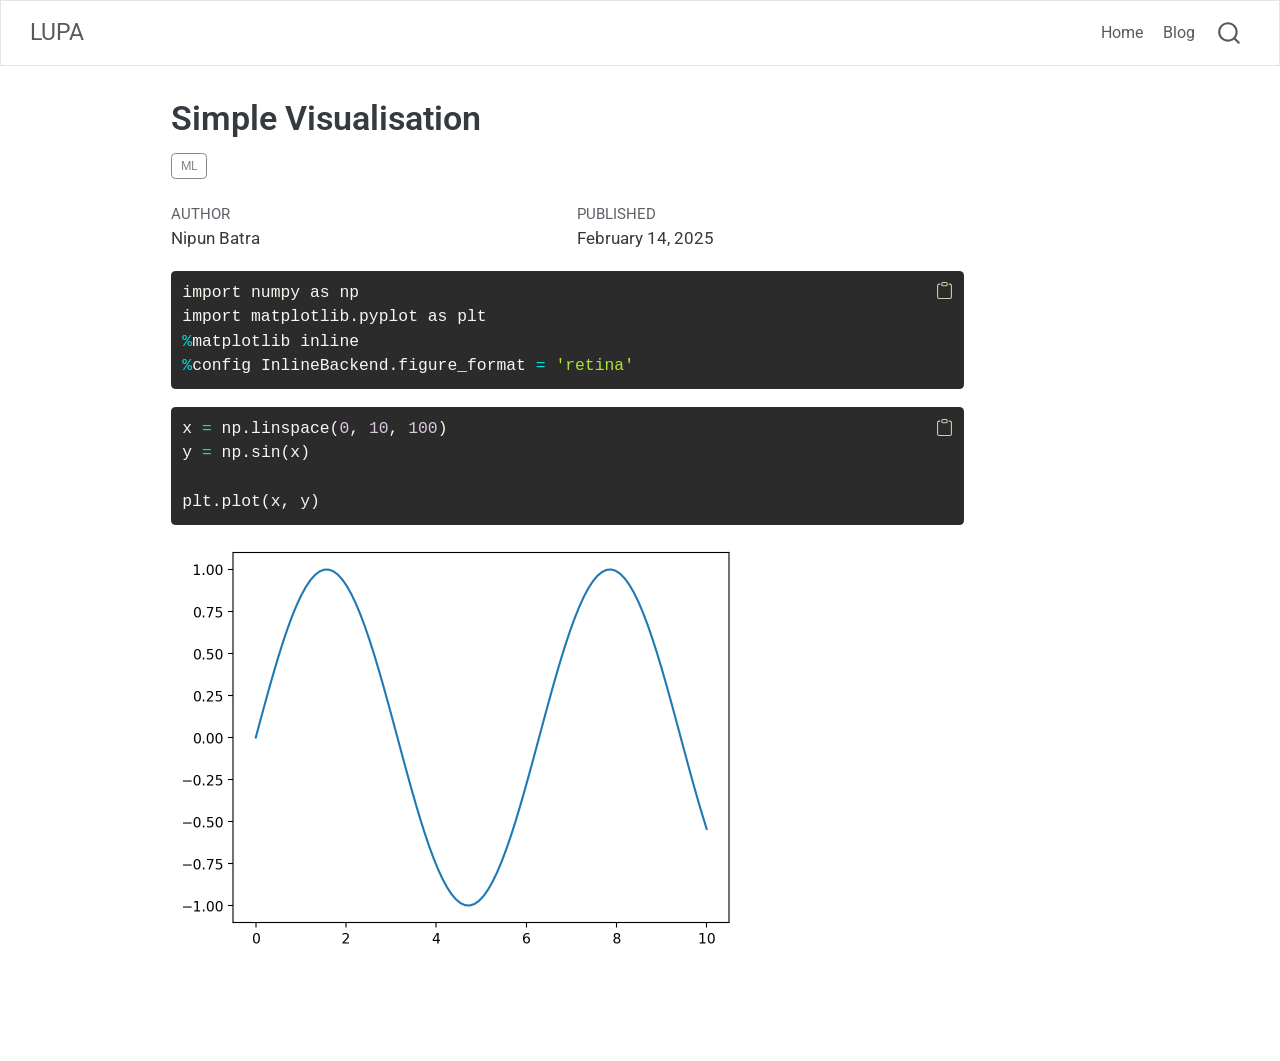
<file: docs/posts/visualisation.html>
<!DOCTYPE html>
<html xmlns="http://www.w3.org/1999/xhtml" lang="en" xml:lang="en"><head>

<meta charset="utf-8">
<meta name="generator" content="quarto-1.8.27">

<meta name="viewport" content="width=device-width, initial-scale=1.0, user-scalable=yes">

<meta name="author" content="Nipun Batra">
<meta name="dcterms.date" content="2025-02-14">

<title>Simple Visualisation – LUPA</title>
<style>
code{white-space: pre-wrap;}
span.smallcaps{font-variant: small-caps;}
div.columns{display: flex; gap: min(4vw, 1.5em);}
div.column{flex: auto; overflow-x: auto;}
div.hanging-indent{margin-left: 1.5em; text-indent: -1.5em;}
ul.task-list{list-style: none;}
ul.task-list li input[type="checkbox"] {
  width: 0.8em;
  margin: 0 0.8em 0.2em -1em; /* quarto-specific, see https://github.com/quarto-dev/quarto-cli/issues/4556 */ 
  vertical-align: middle;
}
/* CSS for syntax highlighting */
html { -webkit-text-size-adjust: 100%; }
pre > code.sourceCode { white-space: pre; position: relative; }
pre > code.sourceCode > span { display: inline-block; line-height: 1.25; }
pre > code.sourceCode > span:empty { height: 1.2em; }
.sourceCode { overflow: visible; }
code.sourceCode > span { color: inherit; text-decoration: inherit; }
div.sourceCode { margin: 1em 0; }
pre.sourceCode { margin: 0; }
@media screen {
div.sourceCode { overflow: auto; }
}
@media print {
pre > code.sourceCode { white-space: pre-wrap; }
pre > code.sourceCode > span { text-indent: -5em; padding-left: 5em; }
}
pre.numberSource code
  { counter-reset: source-line 0; }
pre.numberSource code > span
  { position: relative; left: -4em; counter-increment: source-line; }
pre.numberSource code > span > a:first-child::before
  { content: counter(source-line);
    position: relative; left: -1em; text-align: right; vertical-align: baseline;
    border: none; display: inline-block;
    -webkit-touch-callout: none; -webkit-user-select: none;
    -khtml-user-select: none; -moz-user-select: none;
    -ms-user-select: none; user-select: none;
    padding: 0 4px; width: 4em;
  }
pre.numberSource { margin-left: 3em;  padding-left: 4px; }
div.sourceCode
  {   }
@media screen {
pre > code.sourceCode > span > a:first-child::before { text-decoration: underline; }
}
</style>


<script src="../site_libs/quarto-nav/quarto-nav.js"></script>
<script src="../site_libs/quarto-nav/headroom.min.js"></script>
<script src="../site_libs/clipboard/clipboard.min.js"></script>
<script src="../site_libs/quarto-search/autocomplete.umd.js"></script>
<script src="../site_libs/quarto-search/fuse.min.js"></script>
<script src="../site_libs/quarto-search/quarto-search.js"></script>
<meta name="quarto:offset" content="../">
<script src="../site_libs/quarto-html/quarto.js" type="module"></script>
<script src="../site_libs/quarto-html/tabsets/tabsets.js" type="module"></script>
<script src="../site_libs/quarto-html/axe/axe-check.js" type="module"></script>
<script src="../site_libs/quarto-html/popper.min.js"></script>
<script src="../site_libs/quarto-html/tippy.umd.min.js"></script>
<script src="../site_libs/quarto-html/anchor.min.js"></script>
<link href="../site_libs/quarto-html/tippy.css" rel="stylesheet">
<link href="../site_libs/quarto-html/quarto-syntax-highlighting-de8274a4d1ecc1e6aaeaf6e5564b5074.css" rel="stylesheet" id="quarto-text-highlighting-styles">
<script src="../site_libs/bootstrap/bootstrap.min.js"></script>
<link href="../site_libs/bootstrap/bootstrap-icons.css" rel="stylesheet">
<link href="../site_libs/bootstrap/bootstrap-b65408987150cebe477318a191f0f3c6.min.css" rel="stylesheet" append-hash="true" id="quarto-bootstrap" data-mode="light">
<script id="quarto-search-options" type="application/json">{
  "location": "navbar",
  "copy-button": false,
  "collapse-after": 3,
  "panel-placement": "end",
  "type": "overlay",
  "limit": 50,
  "keyboard-shortcut": [
    "f",
    "/",
    "s"
  ],
  "show-item-context": false,
  "language": {
    "search-no-results-text": "No results",
    "search-matching-documents-text": "matching documents",
    "search-copy-link-title": "Copy link to search",
    "search-hide-matches-text": "Hide additional matches",
    "search-more-match-text": "more match in this document",
    "search-more-matches-text": "more matches in this document",
    "search-clear-button-title": "Clear",
    "search-text-placeholder": "",
    "search-detached-cancel-button-title": "Cancel",
    "search-submit-button-title": "Submit",
    "search-label": "Search"
  }
}</script>


</head>

<body class="nav-fixed quarto-light">

<div id="quarto-search-results"></div>
  <header id="quarto-header" class="headroom fixed-top">
    <nav class="navbar navbar-expand-lg " data-bs-theme="dark">
      <div class="navbar-container container-fluid">
      <div class="navbar-brand-container mx-auto">
    <a class="navbar-brand" href="../index.html">
    <span class="navbar-title">LUPA</span>
    </a>
  </div>
            <div id="quarto-search" class="" title="Search"></div>
          <button class="navbar-toggler" type="button" data-bs-toggle="collapse" data-bs-target="#navbarCollapse" aria-controls="navbarCollapse" role="menu" aria-expanded="false" aria-label="Toggle navigation" onclick="if (window.quartoToggleHeadroom) { window.quartoToggleHeadroom(); }">
  <span class="navbar-toggler-icon"></span>
</button>
          <div class="collapse navbar-collapse" id="navbarCollapse">
            <ul class="navbar-nav navbar-nav-scroll ms-auto">
  <li class="nav-item">
    <a class="nav-link" href="../index.html"> 
<span class="menu-text">Home</span></a>
  </li>  
  <li class="nav-item">
    <a class="nav-link" href="../blog.html"> 
<span class="menu-text">Blog</span></a>
  </li>  
</ul>
          </div> <!-- /navcollapse -->
            <div class="quarto-navbar-tools">
</div>
      </div> <!-- /container-fluid -->
    </nav>
</header>
<!-- content -->
<div id="quarto-content" class="quarto-container page-columns page-rows-contents page-layout-article page-navbar">
<!-- sidebar -->
<!-- margin-sidebar -->
    <div id="quarto-margin-sidebar" class="sidebar margin-sidebar zindex-bottom">
        
    </div>
<!-- main -->
<main class="content" id="quarto-document-content">

<header id="title-block-header" class="quarto-title-block default">
<div class="quarto-title">
<h1 class="title">Simple Visualisation</h1>
  <div class="quarto-categories">
    <div class="quarto-category">ML</div>
  </div>
  </div>



<div class="quarto-title-meta">

    <div>
    <div class="quarto-title-meta-heading">Author</div>
    <div class="quarto-title-meta-contents">
             <p>Nipun Batra </p>
          </div>
  </div>
    
    <div>
    <div class="quarto-title-meta-heading">Published</div>
    <div class="quarto-title-meta-contents">
      <p class="date">February 14, 2025</p>
    </div>
  </div>
  
    
  </div>
  


</header>


<div id="cell-1" class="cell" data-execution_count="1">
<div class="code-copy-outer-scaffold"><div class="sourceCode cell-code" id="cb1"><pre class="sourceCode python code-with-copy"><code class="sourceCode python"><span id="cb1-1"><a href="#cb1-1" aria-hidden="true" tabindex="-1"></a><span class="im">import</span> numpy <span class="im">as</span> np</span>
<span id="cb1-2"><a href="#cb1-2" aria-hidden="true" tabindex="-1"></a><span class="im">import</span> matplotlib.pyplot <span class="im">as</span> plt</span>
<span id="cb1-3"><a href="#cb1-3" aria-hidden="true" tabindex="-1"></a><span class="op">%</span>matplotlib inline</span>
<span id="cb1-4"><a href="#cb1-4" aria-hidden="true" tabindex="-1"></a><span class="op">%</span>config InlineBackend.figure_format <span class="op">=</span> <span class="st">'retina'</span></span></code></pre></div><button title="Copy to Clipboard" class="code-copy-button"><i class="bi"></i></button></div>
</div>
<div id="cell-2" class="cell" data-execution_count="2">
<div class="code-copy-outer-scaffold"><div class="sourceCode cell-code" id="cb2"><pre class="sourceCode python code-with-copy"><code class="sourceCode python"><span id="cb2-1"><a href="#cb2-1" aria-hidden="true" tabindex="-1"></a>x <span class="op">=</span> np.linspace(<span class="dv">0</span>, <span class="dv">10</span>, <span class="dv">100</span>)</span>
<span id="cb2-2"><a href="#cb2-2" aria-hidden="true" tabindex="-1"></a>y <span class="op">=</span> np.sin(x)</span>
<span id="cb2-3"><a href="#cb2-3" aria-hidden="true" tabindex="-1"></a></span>
<span id="cb2-4"><a href="#cb2-4" aria-hidden="true" tabindex="-1"></a>plt.plot(x, y)</span></code></pre></div><button title="Copy to Clipboard" class="code-copy-button"><i class="bi"></i></button></div>
<div class="cell-output cell-output-display">
<div>
<figure class="figure">
<p><img src="visualisation_files/figure-html/cell-3-output-1.png" width="568" height="413" class="figure-img"></p>
</figure>
</div>
</div>
</div>



</main> <!-- /main -->
<script id="quarto-html-after-body" type="application/javascript">
  window.document.addEventListener("DOMContentLoaded", function (event) {
    const icon = "";
    const anchorJS = new window.AnchorJS();
    anchorJS.options = {
      placement: 'right',
      icon: icon
    };
    anchorJS.add('.anchored');
    const isCodeAnnotation = (el) => {
      for (const clz of el.classList) {
        if (clz.startsWith('code-annotation-')) {                     
          return true;
        }
      }
      return false;
    }
    const onCopySuccess = function(e) {
      // button target
      const button = e.trigger;
      // don't keep focus
      button.blur();
      // flash "checked"
      button.classList.add('code-copy-button-checked');
      var currentTitle = button.getAttribute("title");
      button.setAttribute("title", "Copied!");
      let tooltip;
      if (window.bootstrap) {
        button.setAttribute("data-bs-toggle", "tooltip");
        button.setAttribute("data-bs-placement", "left");
        button.setAttribute("data-bs-title", "Copied!");
        tooltip = new bootstrap.Tooltip(button, 
          { trigger: "manual", 
            customClass: "code-copy-button-tooltip",
            offset: [0, -8]});
        tooltip.show();    
      }
      setTimeout(function() {
        if (tooltip) {
          tooltip.hide();
          button.removeAttribute("data-bs-title");
          button.removeAttribute("data-bs-toggle");
          button.removeAttribute("data-bs-placement");
        }
        button.setAttribute("title", currentTitle);
        button.classList.remove('code-copy-button-checked');
      }, 1000);
      // clear code selection
      e.clearSelection();
    }
    const getTextToCopy = function(trigger) {
      const outerScaffold = trigger.parentElement.cloneNode(true);
      const codeEl = outerScaffold.querySelector('code');
      for (const childEl of codeEl.children) {
        if (isCodeAnnotation(childEl)) {
          childEl.remove();
        }
      }
      return codeEl.innerText;
    }
    const clipboard = new window.ClipboardJS('.code-copy-button:not([data-in-quarto-modal])', {
      text: getTextToCopy
    });
    clipboard.on('success', onCopySuccess);
    if (window.document.getElementById('quarto-embedded-source-code-modal')) {
      const clipboardModal = new window.ClipboardJS('.code-copy-button[data-in-quarto-modal]', {
        text: getTextToCopy,
        container: window.document.getElementById('quarto-embedded-source-code-modal')
      });
      clipboardModal.on('success', onCopySuccess);
    }
      var localhostRegex = new RegExp(/^(?:http|https):\/\/localhost\:?[0-9]*\//);
      var mailtoRegex = new RegExp(/^mailto:/);
        var filterRegex = new RegExp('/' + window.location.host + '/');
      var isInternal = (href) => {
          return filterRegex.test(href) || localhostRegex.test(href) || mailtoRegex.test(href);
      }
      // Inspect non-navigation links and adorn them if external
     var links = window.document.querySelectorAll('a[href]:not(.nav-link):not(.navbar-brand):not(.toc-action):not(.sidebar-link):not(.sidebar-item-toggle):not(.pagination-link):not(.no-external):not([aria-hidden]):not(.dropdown-item):not(.quarto-navigation-tool):not(.about-link)');
      for (var i=0; i<links.length; i++) {
        const link = links[i];
        if (!isInternal(link.href)) {
          // undo the damage that might have been done by quarto-nav.js in the case of
          // links that we want to consider external
          if (link.dataset.originalHref !== undefined) {
            link.href = link.dataset.originalHref;
          }
        }
      }
    function tippyHover(el, contentFn, onTriggerFn, onUntriggerFn) {
      const config = {
        allowHTML: true,
        maxWidth: 500,
        delay: 100,
        arrow: false,
        appendTo: function(el) {
            return el.parentElement;
        },
        interactive: true,
        interactiveBorder: 10,
        theme: 'quarto',
        placement: 'bottom-start',
      };
      if (contentFn) {
        config.content = contentFn;
      }
      if (onTriggerFn) {
        config.onTrigger = onTriggerFn;
      }
      if (onUntriggerFn) {
        config.onUntrigger = onUntriggerFn;
      }
      window.tippy(el, config); 
    }
    const noterefs = window.document.querySelectorAll('a[role="doc-noteref"]');
    for (var i=0; i<noterefs.length; i++) {
      const ref = noterefs[i];
      tippyHover(ref, function() {
        // use id or data attribute instead here
        let href = ref.getAttribute('data-footnote-href') || ref.getAttribute('href');
        try { href = new URL(href).hash; } catch {}
        const id = href.replace(/^#\/?/, "");
        const note = window.document.getElementById(id);
        if (note) {
          return note.innerHTML;
        } else {
          return "";
        }
      });
    }
    const xrefs = window.document.querySelectorAll('a.quarto-xref');
    const processXRef = (id, note) => {
      // Strip column container classes
      const stripColumnClz = (el) => {
        el.classList.remove("page-full", "page-columns");
        if (el.children) {
          for (const child of el.children) {
            stripColumnClz(child);
          }
        }
      }
      stripColumnClz(note)
      if (id === null || id.startsWith('sec-')) {
        // Special case sections, only their first couple elements
        const container = document.createElement("div");
        if (note.children && note.children.length > 2) {
          container.appendChild(note.children[0].cloneNode(true));
          for (let i = 1; i < note.children.length; i++) {
            const child = note.children[i];
            if (child.tagName === "P" && child.innerText === "") {
              continue;
            } else {
              container.appendChild(child.cloneNode(true));
              break;
            }
          }
          if (window.Quarto?.typesetMath) {
            window.Quarto.typesetMath(container);
          }
          return container.innerHTML
        } else {
          if (window.Quarto?.typesetMath) {
            window.Quarto.typesetMath(note);
          }
          return note.innerHTML;
        }
      } else {
        // Remove any anchor links if they are present
        const anchorLink = note.querySelector('a.anchorjs-link');
        if (anchorLink) {
          anchorLink.remove();
        }
        if (window.Quarto?.typesetMath) {
          window.Quarto.typesetMath(note);
        }
        if (note.classList.contains("callout")) {
          return note.outerHTML;
        } else {
          return note.innerHTML;
        }
      }
    }
    for (var i=0; i<xrefs.length; i++) {
      const xref = xrefs[i];
      tippyHover(xref, undefined, function(instance) {
        instance.disable();
        let url = xref.getAttribute('href');
        let hash = undefined; 
        if (url.startsWith('#')) {
          hash = url;
        } else {
          try { hash = new URL(url).hash; } catch {}
        }
        if (hash) {
          const id = hash.replace(/^#\/?/, "");
          const note = window.document.getElementById(id);
          if (note !== null) {
            try {
              const html = processXRef(id, note.cloneNode(true));
              instance.setContent(html);
            } finally {
              instance.enable();
              instance.show();
            }
          } else {
            // See if we can fetch this
            fetch(url.split('#')[0])
            .then(res => res.text())
            .then(html => {
              const parser = new DOMParser();
              const htmlDoc = parser.parseFromString(html, "text/html");
              const note = htmlDoc.getElementById(id);
              if (note !== null) {
                const html = processXRef(id, note);
                instance.setContent(html);
              } 
            }).finally(() => {
              instance.enable();
              instance.show();
            });
          }
        } else {
          // See if we can fetch a full url (with no hash to target)
          // This is a special case and we should probably do some content thinning / targeting
          fetch(url)
          .then(res => res.text())
          .then(html => {
            const parser = new DOMParser();
            const htmlDoc = parser.parseFromString(html, "text/html");
            const note = htmlDoc.querySelector('main.content');
            if (note !== null) {
              // This should only happen for chapter cross references
              // (since there is no id in the URL)
              // remove the first header
              if (note.children.length > 0 && note.children[0].tagName === "HEADER") {
                note.children[0].remove();
              }
              const html = processXRef(null, note);
              instance.setContent(html);
            } 
          }).finally(() => {
            instance.enable();
            instance.show();
          });
        }
      }, function(instance) {
      });
    }
        let selectedAnnoteEl;
        const selectorForAnnotation = ( cell, annotation) => {
          let cellAttr = 'data-code-cell="' + cell + '"';
          let lineAttr = 'data-code-annotation="' +  annotation + '"';
          const selector = 'span[' + cellAttr + '][' + lineAttr + ']';
          return selector;
        }
        const selectCodeLines = (annoteEl) => {
          const doc = window.document;
          const targetCell = annoteEl.getAttribute("data-target-cell");
          const targetAnnotation = annoteEl.getAttribute("data-target-annotation");
          const annoteSpan = window.document.querySelector(selectorForAnnotation(targetCell, targetAnnotation));
          const lines = annoteSpan.getAttribute("data-code-lines").split(",");
          const lineIds = lines.map((line) => {
            return targetCell + "-" + line;
          })
          let top = null;
          let height = null;
          let parent = null;
          if (lineIds.length > 0) {
              //compute the position of the single el (top and bottom and make a div)
              const el = window.document.getElementById(lineIds[0]);
              top = el.offsetTop;
              height = el.offsetHeight;
              parent = el.parentElement.parentElement;
            if (lineIds.length > 1) {
              const lastEl = window.document.getElementById(lineIds[lineIds.length - 1]);
              const bottom = lastEl.offsetTop + lastEl.offsetHeight;
              height = bottom - top;
            }
            if (top !== null && height !== null && parent !== null) {
              // cook up a div (if necessary) and position it 
              let div = window.document.getElementById("code-annotation-line-highlight");
              if (div === null) {
                div = window.document.createElement("div");
                div.setAttribute("id", "code-annotation-line-highlight");
                div.style.position = 'absolute';
                parent.appendChild(div);
              }
              div.style.top = top - 2 + "px";
              div.style.height = height + 4 + "px";
              div.style.left = 0;
              let gutterDiv = window.document.getElementById("code-annotation-line-highlight-gutter");
              if (gutterDiv === null) {
                gutterDiv = window.document.createElement("div");
                gutterDiv.setAttribute("id", "code-annotation-line-highlight-gutter");
                gutterDiv.style.position = 'absolute';
                const codeCell = window.document.getElementById(targetCell);
                const gutter = codeCell.querySelector('.code-annotation-gutter');
                gutter.appendChild(gutterDiv);
              }
              gutterDiv.style.top = top - 2 + "px";
              gutterDiv.style.height = height + 4 + "px";
            }
            selectedAnnoteEl = annoteEl;
          }
        };
        const unselectCodeLines = () => {
          const elementsIds = ["code-annotation-line-highlight", "code-annotation-line-highlight-gutter"];
          elementsIds.forEach((elId) => {
            const div = window.document.getElementById(elId);
            if (div) {
              div.remove();
            }
          });
          selectedAnnoteEl = undefined;
        };
          // Handle positioning of the toggle
      window.addEventListener(
        "resize",
        throttle(() => {
          elRect = undefined;
          if (selectedAnnoteEl) {
            selectCodeLines(selectedAnnoteEl);
          }
        }, 10)
      );
      function throttle(fn, ms) {
      let throttle = false;
      let timer;
        return (...args) => {
          if(!throttle) { // first call gets through
              fn.apply(this, args);
              throttle = true;
          } else { // all the others get throttled
              if(timer) clearTimeout(timer); // cancel #2
              timer = setTimeout(() => {
                fn.apply(this, args);
                timer = throttle = false;
              }, ms);
          }
        };
      }
        // Attach click handler to the DT
        const annoteDls = window.document.querySelectorAll('dt[data-target-cell]');
        for (const annoteDlNode of annoteDls) {
          annoteDlNode.addEventListener('click', (event) => {
            const clickedEl = event.target;
            if (clickedEl !== selectedAnnoteEl) {
              unselectCodeLines();
              const activeEl = window.document.querySelector('dt[data-target-cell].code-annotation-active');
              if (activeEl) {
                activeEl.classList.remove('code-annotation-active');
              }
              selectCodeLines(clickedEl);
              clickedEl.classList.add('code-annotation-active');
            } else {
              // Unselect the line
              unselectCodeLines();
              clickedEl.classList.remove('code-annotation-active');
            }
          });
        }
    const findCites = (el) => {
      const parentEl = el.parentElement;
      if (parentEl) {
        const cites = parentEl.dataset.cites;
        if (cites) {
          return {
            el,
            cites: cites.split(' ')
          };
        } else {
          return findCites(el.parentElement)
        }
      } else {
        return undefined;
      }
    };
    var bibliorefs = window.document.querySelectorAll('a[role="doc-biblioref"]');
    for (var i=0; i<bibliorefs.length; i++) {
      const ref = bibliorefs[i];
      const citeInfo = findCites(ref);
      if (citeInfo) {
        tippyHover(citeInfo.el, function() {
          var popup = window.document.createElement('div');
          citeInfo.cites.forEach(function(cite) {
            var citeDiv = window.document.createElement('div');
            citeDiv.classList.add('hanging-indent');
            citeDiv.classList.add('csl-entry');
            var biblioDiv = window.document.getElementById('ref-' + cite);
            if (biblioDiv) {
              citeDiv.innerHTML = biblioDiv.innerHTML;
            }
            popup.appendChild(citeDiv);
          });
          return popup.innerHTML;
        });
      }
    }
  });
  </script>
</div> <!-- /content -->




</body></html>
</file>
<file: site_libs/quarto-html/tippy.css>
.tippy-box[data-animation=fade][data-state=hidden]{opacity:0}[data-tippy-root]{max-width:calc(100vw - 10px)}.tippy-box{position:relative;background-color:#333;color:#fff;border-radius:4px;font-size:14px;line-height:1.4;white-space:normal;outline:0;transition-property:transform,visibility,opacity}.tippy-box[data-placement^=top]>.tippy-arrow{bottom:0}.tippy-box[data-placement^=top]>.tippy-arrow:before{bottom:-7px;left:0;border-width:8px 8px 0;border-top-color:initial;transform-origin:center top}.tippy-box[data-placement^=bottom]>.tippy-arrow{top:0}.tippy-box[data-placement^=bottom]>.tippy-arrow:before{top:-7px;left:0;border-width:0 8px 8px;border-bottom-color:initial;transform-origin:center bottom}.tippy-box[data-placement^=left]>.tippy-arrow{right:0}.tippy-box[data-placement^=left]>.tippy-arrow:before{border-width:8px 0 8px 8px;border-left-color:initial;right:-7px;transform-origin:center left}.tippy-box[data-placement^=right]>.tippy-arrow{left:0}.tippy-box[data-placement^=right]>.tippy-arrow:before{left:-7px;border-width:8px 8px 8px 0;border-right-color:initial;transform-origin:center right}.tippy-box[data-inertia][data-state=visible]{transition-timing-function:cubic-bezier(.54,1.5,.38,1.11)}.tippy-arrow{width:16px;height:16px;color:#333}.tippy-arrow:before{content:"";position:absolute;border-color:transparent;border-style:solid}.tippy-content{position:relative;padding:5px 9px;z-index:1}
</file>
<file: site_libs/quarto-html/quarto-syntax-highlighting-de8274a4d1ecc1e6aaeaf6e5564b5074.css>
/* quarto syntax highlight colors */
:root {
  --quarto-hl-ot-color: #ffa07a;
  --quarto-hl-at-color: #ffd700;
  --quarto-hl-ss-color: #abe338;
  --quarto-hl-an-color: #d4d0ab;
  --quarto-hl-fu-color: #ffd700;
  --quarto-hl-st-color: #abe338;
  --quarto-hl-cf-color: #ffa07a;
  --quarto-hl-op-color: #00e0e0;
  --quarto-hl-er-color: #dcc6e0;
  --quarto-hl-bn-color: #dcc6e0;
  --quarto-hl-al-color: #dcc6e0;
  --quarto-hl-va-color: #f5ab35;
  --quarto-hl-bu-color: #f5ab35;
  --quarto-hl-ex-color: #ffd700;
  --quarto-hl-pp-color: #dcc6e0;
  --quarto-hl-in-color: #d4d0ab;
  --quarto-hl-vs-color: #abe338;
  --quarto-hl-wa-color: #d4d0ab;
  --quarto-hl-do-color: #d4d0ab;
  --quarto-hl-ch-color: #abe338;
  --quarto-hl-dt-color: #dcc6e0;
  --quarto-hl-fl-color: #f5ab35;
  --quarto-hl-co-color: #d4d0ab;
  --quarto-hl-cv-color: #d4d0ab;
  --quarto-hl-cn-color: #ffa07a;
  --quarto-hl-sc-color: #00e0e0;
  --quarto-hl-dv-color: #dcc6e0;
  --quarto-hl-kw-color: #ffa07a;
}

/* other quarto variables */
:root {
  --quarto-font-monospace: SFMono-Regular, Menlo, Monaco, Consolas, "Liberation Mono", "Courier New", monospace;
}

/* syntax highlight based on Pandoc's rules */
pre > code.sourceCode > span {
  color: #f8f8f2;
}

code.sourceCode > span {
  color: #f8f8f2;
}

div.sourceCode,
div.sourceCode pre.sourceCode {
  color: #f8f8f2;
}

/* Normal */
code span {
  color: #f8f8f2;
}

/* Alert */
code span.al {
  color: #dcc6e0;
  font-style: inherit;
}

/* Annotation */
code span.an {
  color: #d4d0ab;
  font-style: inherit;
}

/* Attribute */
code span.at {
  color: #ffd700;
  font-style: inherit;
}

/* BaseN */
code span.bn {
  color: #dcc6e0;
  font-style: inherit;
}

/* BuiltIn */
code span.bu {
  color: #f5ab35;
  font-style: inherit;
}

/* ControlFlow */
code span.cf {
  color: #ffa07a;
  font-style: inherit;
}

/* Char */
code span.ch {
  color: #abe338;
  font-style: inherit;
}

/* Constant */
code span.cn {
  color: #ffa07a;
  font-style: inherit;
}

/* Comment */
code span.co {
  color: #d4d0ab;
  font-style: inherit;
}

/* CommentVar */
code span.cv {
  color: #d4d0ab;
  font-style: italic;
}

/* Documentation */
code span.do {
  color: #d4d0ab;
  font-style: italic;
}

/* DataType */
code span.dt {
  color: #dcc6e0;
  font-style: inherit;
}

/* DecVal */
code span.dv {
  color: #dcc6e0;
  font-style: inherit;
}

/* Error */
code span.er {
  color: #dcc6e0;
  font-style: inherit;
}

/* Extension */
code span.ex {
  color: #ffd700;
  font-style: inherit;
}

/* Float */
code span.fl {
  color: #f5ab35;
  font-style: inherit;
}

/* Function */
code span.fu {
  color: #ffd700;
  font-style: inherit;
}

/* Import */
code span.im {
  font-style: inherit;
}

/* Information */
code span.in {
  color: #d4d0ab;
  font-style: inherit;
}

/* Keyword */
code span.kw {
  color: #ffa07a;
  font-style: inherit;
}

/* Operator */
code span.op {
  color: #00e0e0;
  font-style: inherit;
}

/* Other */
code span.ot {
  color: #ffa07a;
  font-style: inherit;
}

/* Preprocessor */
code span.pp {
  color: #dcc6e0;
  font-style: inherit;
}

/* SpecialChar */
code span.sc {
  color: #00e0e0;
  font-style: inherit;
}

/* SpecialString */
code span.ss {
  color: #abe338;
  font-style: inherit;
}

/* String */
code span.st {
  color: #abe338;
  font-style: inherit;
}

/* Variable */
code span.va {
  color: #f5ab35;
  font-style: inherit;
}

/* VerbatimString */
code span.vs {
  color: #abe338;
  font-style: inherit;
}

/* Warning */
code span.wa {
  color: #d4d0ab;
  font-style: italic;
}

.prevent-inlining {
  content: "</";
}

/*# sourceMappingURL=d3290d993f43e0963b9e9e683ab36abc.css.map */
</file>
<file: docs/site_libs/quarto-html/tippy.css>
.tippy-box[data-animation=fade][data-state=hidden]{opacity:0}[data-tippy-root]{max-width:calc(100vw - 10px)}.tippy-box{position:relative;background-color:#333;color:#fff;border-radius:4px;font-size:14px;line-height:1.4;white-space:normal;outline:0;transition-property:transform,visibility,opacity}.tippy-box[data-placement^=top]>.tippy-arrow{bottom:0}.tippy-box[data-placement^=top]>.tippy-arrow:before{bottom:-7px;left:0;border-width:8px 8px 0;border-top-color:initial;transform-origin:center top}.tippy-box[data-placement^=bottom]>.tippy-arrow{top:0}.tippy-box[data-placement^=bottom]>.tippy-arrow:before{top:-7px;left:0;border-width:0 8px 8px;border-bottom-color:initial;transform-origin:center bottom}.tippy-box[data-placement^=left]>.tippy-arrow{right:0}.tippy-box[data-placement^=left]>.tippy-arrow:before{border-width:8px 0 8px 8px;border-left-color:initial;right:-7px;transform-origin:center left}.tippy-box[data-placement^=right]>.tippy-arrow{left:0}.tippy-box[data-placement^=right]>.tippy-arrow:before{left:-7px;border-width:8px 8px 8px 0;border-right-color:initial;transform-origin:center right}.tippy-box[data-inertia][data-state=visible]{transition-timing-function:cubic-bezier(.54,1.5,.38,1.11)}.tippy-arrow{width:16px;height:16px;color:#333}.tippy-arrow:before{content:"";position:absolute;border-color:transparent;border-style:solid}.tippy-content{position:relative;padding:5px 9px;z-index:1}
</file>
<file: docs/site_libs/quarto-html/quarto-syntax-highlighting-de8274a4d1ecc1e6aaeaf6e5564b5074.css>
/* quarto syntax highlight colors */
:root {
  --quarto-hl-ot-color: #ffa07a;
  --quarto-hl-at-color: #ffd700;
  --quarto-hl-ss-color: #abe338;
  --quarto-hl-an-color: #d4d0ab;
  --quarto-hl-fu-color: #ffd700;
  --quarto-hl-st-color: #abe338;
  --quarto-hl-cf-color: #ffa07a;
  --quarto-hl-op-color: #00e0e0;
  --quarto-hl-er-color: #dcc6e0;
  --quarto-hl-bn-color: #dcc6e0;
  --quarto-hl-al-color: #dcc6e0;
  --quarto-hl-va-color: #f5ab35;
  --quarto-hl-bu-color: #f5ab35;
  --quarto-hl-ex-color: #ffd700;
  --quarto-hl-pp-color: #dcc6e0;
  --quarto-hl-in-color: #d4d0ab;
  --quarto-hl-vs-color: #abe338;
  --quarto-hl-wa-color: #d4d0ab;
  --quarto-hl-do-color: #d4d0ab;
  --quarto-hl-ch-color: #abe338;
  --quarto-hl-dt-color: #dcc6e0;
  --quarto-hl-fl-color: #f5ab35;
  --quarto-hl-co-color: #d4d0ab;
  --quarto-hl-cv-color: #d4d0ab;
  --quarto-hl-cn-color: #ffa07a;
  --quarto-hl-sc-color: #00e0e0;
  --quarto-hl-dv-color: #dcc6e0;
  --quarto-hl-kw-color: #ffa07a;
}

/* other quarto variables */
:root {
  --quarto-font-monospace: SFMono-Regular, Menlo, Monaco, Consolas, "Liberation Mono", "Courier New", monospace;
}

/* syntax highlight based on Pandoc's rules */
pre > code.sourceCode > span {
  color: #f8f8f2;
}

code.sourceCode > span {
  color: #f8f8f2;
}

div.sourceCode,
div.sourceCode pre.sourceCode {
  color: #f8f8f2;
}

/* Normal */
code span {
  color: #f8f8f2;
}

/* Alert */
code span.al {
  color: #dcc6e0;
  font-style: inherit;
}

/* Annotation */
code span.an {
  color: #d4d0ab;
  font-style: inherit;
}

/* Attribute */
code span.at {
  color: #ffd700;
  font-style: inherit;
}

/* BaseN */
code span.bn {
  color: #dcc6e0;
  font-style: inherit;
}

/* BuiltIn */
code span.bu {
  color: #f5ab35;
  font-style: inherit;
}

/* ControlFlow */
code span.cf {
  color: #ffa07a;
  font-style: inherit;
}

/* Char */
code span.ch {
  color: #abe338;
  font-style: inherit;
}

/* Constant */
code span.cn {
  color: #ffa07a;
  font-style: inherit;
}

/* Comment */
code span.co {
  color: #d4d0ab;
  font-style: inherit;
}

/* CommentVar */
code span.cv {
  color: #d4d0ab;
  font-style: italic;
}

/* Documentation */
code span.do {
  color: #d4d0ab;
  font-style: italic;
}

/* DataType */
code span.dt {
  color: #dcc6e0;
  font-style: inherit;
}

/* DecVal */
code span.dv {
  color: #dcc6e0;
  font-style: inherit;
}

/* Error */
code span.er {
  color: #dcc6e0;
  font-style: inherit;
}

/* Extension */
code span.ex {
  color: #ffd700;
  font-style: inherit;
}

/* Float */
code span.fl {
  color: #f5ab35;
  font-style: inherit;
}

/* Function */
code span.fu {
  color: #ffd700;
  font-style: inherit;
}

/* Import */
code span.im {
  font-style: inherit;
}

/* Information */
code span.in {
  color: #d4d0ab;
  font-style: inherit;
}

/* Keyword */
code span.kw {
  color: #ffa07a;
  font-style: inherit;
}

/* Operator */
code span.op {
  color: #00e0e0;
  font-style: inherit;
}

/* Other */
code span.ot {
  color: #ffa07a;
  font-style: inherit;
}

/* Preprocessor */
code span.pp {
  color: #dcc6e0;
  font-style: inherit;
}

/* SpecialChar */
code span.sc {
  color: #00e0e0;
  font-style: inherit;
}

/* SpecialString */
code span.ss {
  color: #abe338;
  font-style: inherit;
}

/* String */
code span.st {
  color: #abe338;
  font-style: inherit;
}

/* Variable */
code span.va {
  color: #f5ab35;
  font-style: inherit;
}

/* VerbatimString */
code span.vs {
  color: #abe338;
  font-style: inherit;
}

/* Warning */
code span.wa {
  color: #d4d0ab;
  font-style: italic;
}

.prevent-inlining {
  content: "</";
}

/*# sourceMappingURL=d3290d993f43e0963b9e9e683ab36abc.css.map */
</file>
